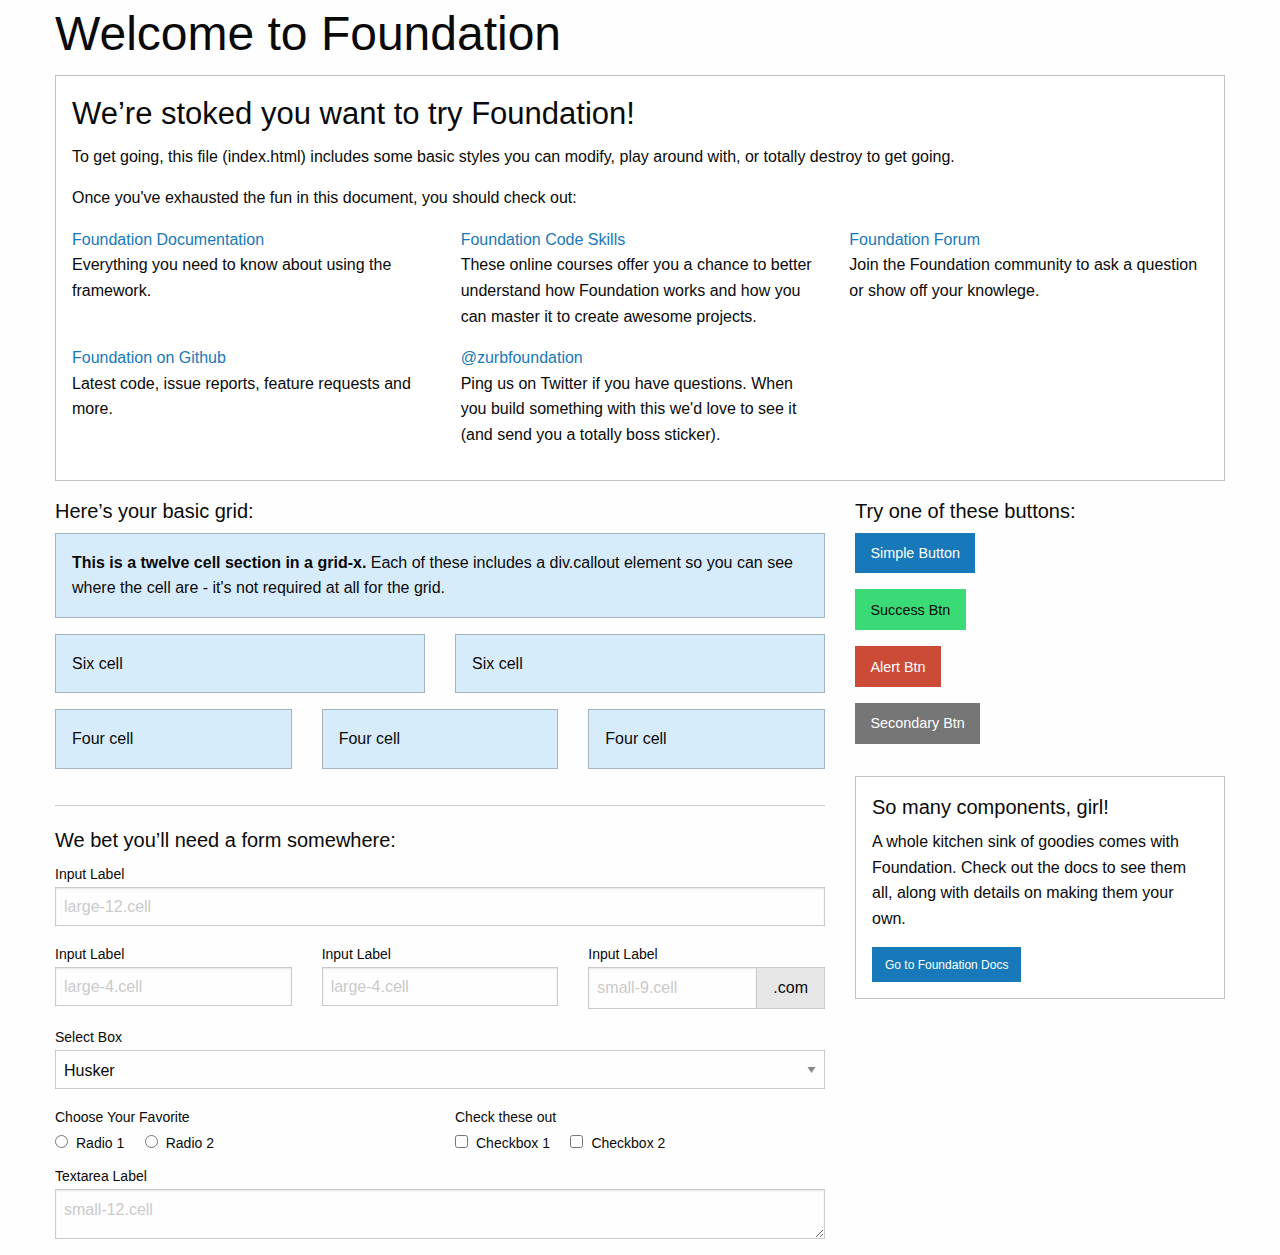
<file: httpdocs/index.html>
<!doctype html>
<html class="no-js" lang="en">
  <head>
    <meta charset="utf-8">
    <meta http-equiv="x-ua-compatible" content="ie=edge">
    <meta name="viewport" content="width=device-width, initial-scale=1.0">
    <title>Foundation for Sites</title>
    <link rel="stylesheet" href="css/app.css">
  </head>
  <body>
    <div class="grid-container">
      <div class="grid-x grid-padding-x">
        <div class="large-12 cell">
          <h1>Welcome to Foundation</h1>
        </div>
      </div>

      <div class="grid-x grid-padding-x">
        <div class="large-12 cell">
          <div class="callout">
            <h3>We&rsquo;re stoked you want to try Foundation! </h3>
            <p>To get going, this file (index.html) includes some basic styles you can modify, play around with, or totally destroy to get going.</p>
            <p>Once you've exhausted the fun in this document, you should check out:</p>
            <div class="grid-x grid-padding-x">
              <div class="large-4 medium-4 cell">
                <p><a href="http://foundation.zurb.com/docs">Foundation Documentation</a><br />Everything you need to know about using the framework.</p>
              </div>
              <div class="large-4 medium-4 cell">
                <p><a href="http://zurb.com/university/code-skills">Foundation Code Skills</a><br />These online courses offer you a chance to better understand how Foundation works and how you can master it to create awesome projects.</p>
              </div>
              <div class="large-4 medium-4 cell">
                <p><a href="http://foundation.zurb.com/forum">Foundation Forum</a><br />Join the Foundation community to ask a question or show off your knowlege.</p>
              </div>
            </div>
            <div class="grid-x grid-padding-x">
              <div class="large-4 medium-4 medium-push-2 cell">
                <p><a href="http://github.com/zurb/foundation">Foundation on Github</a><br />Latest code, issue reports, feature requests and more.</p>
              </div>
              <div class="large-4 medium-4 medium-pull-2 cell">
                <p><a href="https://twitter.com/ZURBfoundation">@zurbfoundation</a><br />Ping us on Twitter if you have questions. When you build something with this we'd love to see it (and send you a totally boss sticker).</p>
              </div>
            </div>
          </div>
        </div>
      </div>

      <div class="grid-x grid-padding-x">
        <div class="large-8 medium-8 cell">
          <h5>Here&rsquo;s your basic grid:</h5>
          <!-- Grid Example -->

          <div class="grid-x grid-padding-x">
            <div class="large-12 cell">
              <div class="primary callout">
                <p><strong>This is a twelve cell section in a grid-x.</strong> Each of these includes a div.callout element so you can see where the cell are - it's not required at all for the grid.</p>
              </div>
            </div>
          </div>
          <div class="grid-x grid-padding-x">
            <div class="large-6 medium-6 cell">
              <div class="primary callout">
                <p>Six cell</p>
              </div>
            </div>
            <div class="large-6 medium-6 cell">
              <div class="primary callout">
                <p>Six cell</p>
              </div>
            </div>
          </div>
          <div class="grid-x grid-padding-x">
            <div class="large-4 medium-4 small-4 cell">
              <div class="primary callout">
                <p>Four cell</p>
              </div>
            </div>
            <div class="large-4 medium-4 small-4 cell">
              <div class="primary callout">
                <p>Four cell</p>
              </div>
            </div>
            <div class="large-4 medium-4 small-4 cell">
              <div class="primary callout">
                <p>Four cell</p>
              </div>
            </div>
          </div>

          <hr />

          <h5>We bet you&rsquo;ll need a form somewhere:</h5>
          <form>
            <div class="grid-x grid-padding-x">
              <div class="large-12 cell">
                <label>Input Label</label>
                <input type="text" placeholder="large-12.cell" />
              </div>
            </div>
            <div class="grid-x grid-padding-x">
              <div class="large-4 medium-4 cell">
                <label>Input Label</label>
                <input type="text" placeholder="large-4.cell" />
              </div>
              <div class="large-4 medium-4 cell">
                <label>Input Label</label>
                <input type="text" placeholder="large-4.cell" />
              </div>
              <div class="large-4 medium-4 cell">
                <div class="grid-x">
                  <label>Input Label</label>
                  <div class="input-group">
                    <input type="text" placeholder="small-9.cell" class="input-group-field" />
                    <span class="input-group-label">.com</span>
                  </div>
                </div>
              </div>
            </div>
            <div class="grid-x grid-padding-x">
              <div class="large-12 cell">
                <label>Select Box</label>
                <select>
                  <option value="husker">Husker</option>
                  <option value="starbuck">Starbuck</option>
                  <option value="hotdog">Hot Dog</option>
                  <option value="apollo">Apollo</option>
                </select>
              </div>
            </div>
            <div class="grid-x grid-padding-x">
              <div class="large-6 medium-6 cell">
                <label>Choose Your Favorite</label>
                <input type="radio" name="pokemon" value="Red" id="pokemonRed"><label for="pokemonRed">Radio 1</label>
                <input type="radio" name="pokemon" value="Blue" id="pokemonBlue"><label for="pokemonBlue">Radio 2</label>
              </div>
              <div class="large-6 medium-6 cell">
                <label>Check these out</label>
                <input id="checkbox1" type="checkbox"><label for="checkbox1">Checkbox 1</label>
                <input id="checkbox2" type="checkbox"><label for="checkbox2">Checkbox 2</label>
              </div>
            </div>
            <div class="grid-x grid-padding-x">
              <div class="large-12 cell">
                <label>Textarea Label</label>
                <textarea placeholder="small-12.cell"></textarea>
              </div>
            </div>
          </form>
        </div>

        <div class="large-4 medium-4 cell">
          <h5>Try one of these buttons:</h5>
          <p><a href="#" class="button">Simple Button</a><br/>
          <a href="#" class="success button">Success Btn</a><br/>
          <a href="#" class="alert button">Alert Btn</a><br/>
          <a href="#" class="secondary button">Secondary Btn</a></p>
          <div class="callout">
            <h5>So many components, girl!</h5>
            <p>A whole kitchen sink of goodies comes with Foundation. Check out the docs to see them all, along with details on making them your own.</p>
            <a href="http://foundation.zurb.com/sites/docs/" class="small button">Go to Foundation Docs</a>
          </div>
        </div>
      </div>
    </div>

    <script src="bower_components/jquery/dist/jquery.js"></script>
    <script src="bower_components/what-input/dist/what-input.js"></script>
    <script src="bower_components/foundation-sites/dist/js/foundation.js"></script>
    <script src="js/min/app-min.js"></script>
  </body>
</html>
</file>
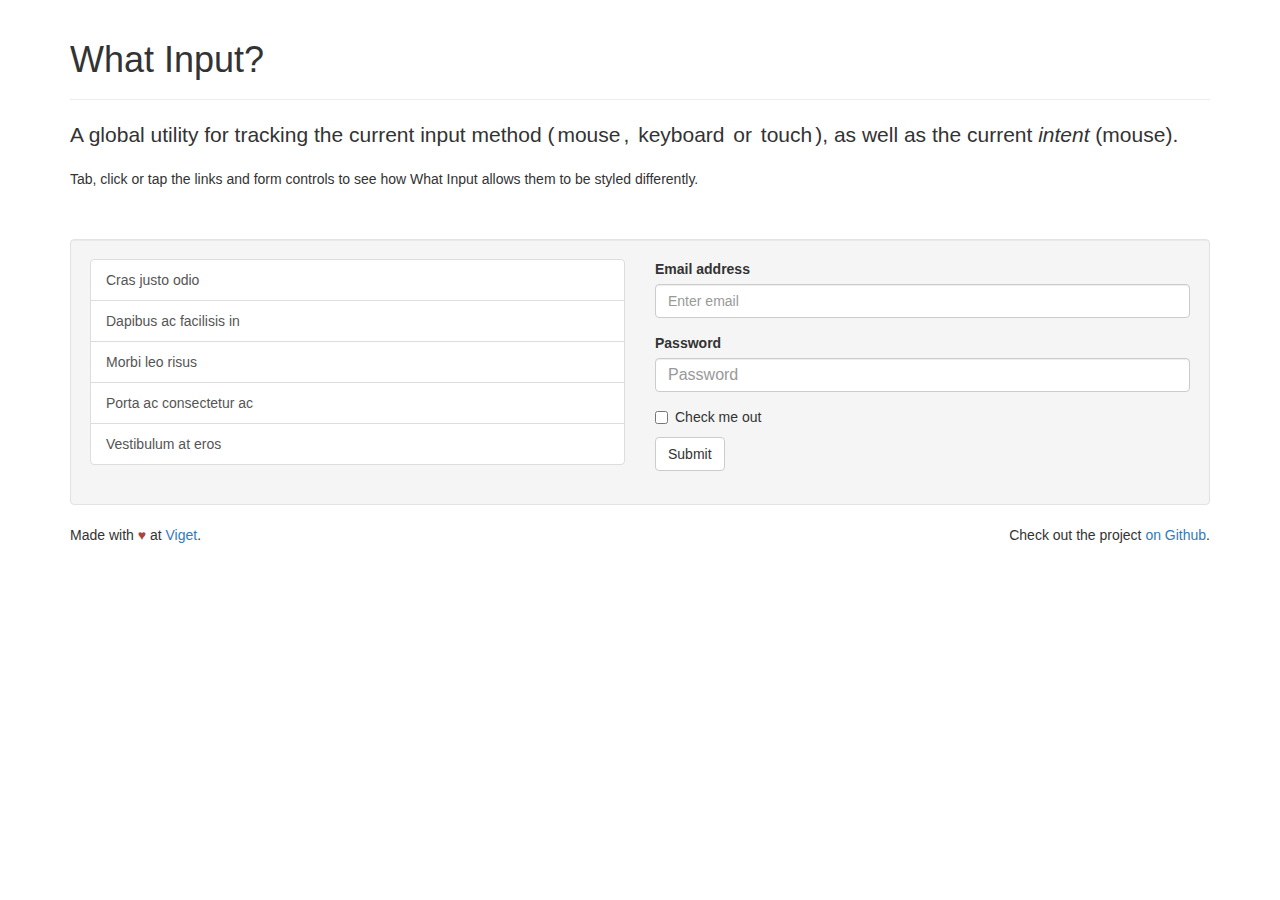
<file: httpdocs/bower_components/what-input/docs/index.html>
<!DOCTYPE html>
<html lang="en">
  <head>

    <meta charset="utf-8">
    <meta name="viewport" content="width=device-width, initial-scale=1">

    <title>What Input?</title>

    <link
      href="https://maxcdn.bootstrapcdn.com/bootstrap/3.3.7/css/bootstrap.min.css"
      rel="stylesheet">

    <style>
      .test-row {
        margin-top: 50px;
      }

      input[type="text"],
      input[type="password"] {
        font-size: 16px;
      }

      /* indicator */
      .input-display {
        border-radius: 3px;
        display: inline-block;
        padding: 0 3px;
        -webkit-transition: all 200ms;
        transition: all 200ms;
      }

      [data-whatinput="mouse"] .input-display.-mouse,
      [data-whatintent="mouse"] .input-intent.-mouse {
        background-color: #d9edf7;
        color: #31708f;
      }

      [data-whatinput="keyboard"] .-keyboard {
        background-color: #dff0d8;
        color: #3c763d;
      }

      [data-whatinput="touch"] .-touch {
        background-color: #fcf8e3;
        color: #8a6d3b;
      }

      /* links */
      a:focus {
        position: relative;
        z-index: 1;
      }

      [data-whatinput="keyboard"]  a:focus {
        box-shadow: 0 0 8px 2px rgba(60, 118, 61, 0.6);
        outline: 2px solid #3c763d;
      }

      /* form controls */
      [data-whatinput="mouse"] .form-control:focus {
        border-color: #31708f;
        outline: 0;
        box-shadow:
          inset 0 1px 1px rgba(0, 0, 0, .075),
          0 0 8px rgba(49, 112, 143, 0.6);
      }

      [data-whatinput="keyboard"] .form-control:focus {
        border-color: #3c763d;
        outline: 0;
        box-shadow:
          inset 0 1px 1px rgba(0, 0, 0, .075),
          0 0 8px rgba(60, 118, 61, 0.6);
      }

      [data-whatinput="touch"] .form-control:focus {
        border-color: #8a6d3b;
        outline: 0;
        box-shadow:
          inset 0 1px 1px rgba(0, 0, 0, .075),
          0 0 8px rgba(138, 109, 59, 0.6);
      }
    </style>

    <!--[if lte IE 8]>
      <script src="scripts/lte-IE8.js"></script>
    <![endif]-->

  </head>
  <body>

    <div class="container">
      <div class="page-header">
        <h1>What Input?</h1>
      </div>

      <p class="lead">A global utility for tracking the current input method (<span class="input-display -mouse">mouse</span>, <span class="input-display -keyboard">keyboard</span> or <span class="input-display -touch">touch</span>), as well as the current <em>intent</em> (<span class="input-intent -mouse">mouse</span>).</p>

      <p>Tab, click or tap the links and form controls to see how What Input allows them to be styled differently.</p>

      <div class="well test-row">
        <div class="row">

          <div class="col-md-6">
            <div class="list-group">
              <a class="list-group-item" href="#">Cras justo odio</a>
              <a class="list-group-item" href="#">Dapibus ac facilisis in</a>
              <a class="list-group-item" href="#">Morbi leo risus</a>
              <a class="list-group-item" href="#">Porta ac consectetur ac</a>
              <a class="list-group-item" href="#">Vestibulum at eros</a>
            </div>
          </div>

          <div class="col-md-6">
            <form>
              <div class="form-group">
                <label for="exampleInputEmail1">Email address</label>
                <input type="email" class="form-control" id="exampleInputEmail1" placeholder="Enter email">
              </div>
              <div class="form-group">
                <label for="exampleInputPassword1">Password</label>
                <input type="password" class="form-control" id="exampleInputPassword1" placeholder="Password">
              </div>
              <div class="checkbox">
                <label>
                  <input type="checkbox"> Check me out
                </label>
              </div>
              <button type="submit" class="btn btn-default">Submit</button>
            </form>
          </div>

        </div>
      </div>

      <footer>
        <p class="pull-right">
          Check out the project <a href="https://github.com/ten1seven/what-input">on Github</a>.
        </p>

        <p>
          Made with <span class="text-danger">&hearts;</span> at <a href="http://viget.com/">Viget</a>.
        </p>
      </footer>

    </div>

    <script src="scripts/what-input.js"></script>

    <script>
      var links = document.querySelectorAll('a');

      for (var i = 0, len = links.length; i < len; i++) {
        links[i].addEventListener('click', function(event) {
          console.log( '[script test] ' + whatInput.ask() );

          event.preventDefault();
        });
      }

      var myInputFunction = function(type) {
        console.log('input: ' + type)
      };

      var myIntentFunction = function(type) {
        console.log('intent: ' + type)
      };

      whatInput.onChange(myIntentFunction, 'intent');
      whatInput.onChange(myInputFunction, 'input');
    </script>

  </body>
</html>
</file>
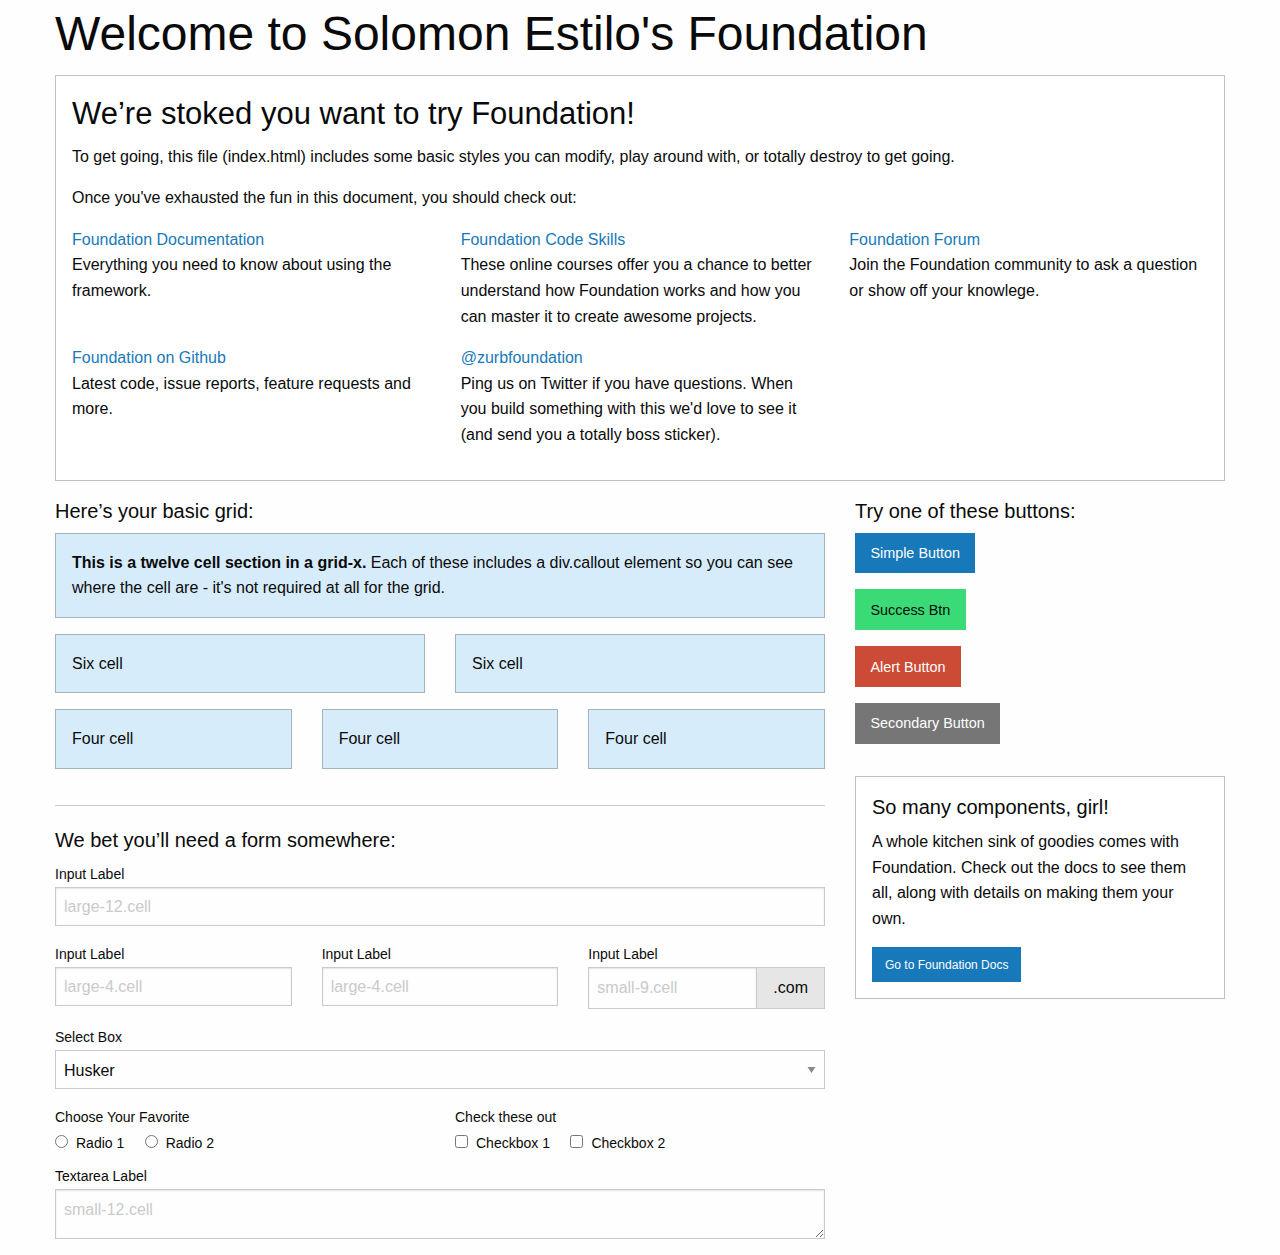
<file: httpdocs/tryxy_1.html>
<!doctype html>
<html class="no-js" lang="en">
  <head>
    <meta charset="utf-8">
    <meta http-equiv="x-ua-compatible" content="ie=edge">
    <meta name="viewport" content="width=device-width, initial-scale=1.0">
    <title>Foundation for Sites</title>
    <link rel="stylesheet" href="css/app.css">
  </head>
  <body>
    <div class="grid-container">
      <div class="grid-x grid-padding-x">
        <div class="large-12 cell">
          <h1>Welcome to Solomon Estilo's Foundation</h1>
        </div>
      </div>

      <div class="grid-x grid-padding-x">
        <div class="large-12 cell">
          <div class="callout">
            <h3>We&rsquo;re stoked you want to try Foundation! </h3>
            <p>To get going, this file (index.html) includes some basic styles you can modify, play around with, or totally destroy to get going.</p>
            <p>Once you've exhausted the fun in this document, you should check out:</p>
            <div class="grid-x grid-padding-x">
              <div class="large-4 medium-4 cell">
                <p><a href="http://foundation.zurb.com/docs">Foundation Documentation</a><br />Everything you need to know about using the framework.</p>
              </div>
              <div class="large-4 medium-4 cell">
                <p><a href="http://zurb.com/university/code-skills">Foundation Code Skills</a><br />These online courses offer you a chance to better understand how Foundation works and how you can master it to create awesome projects.</p>
              </div>
              <div class="large-4 medium-4 cell">
                <p><a href="http://foundation.zurb.com/forum">Foundation Forum</a><br />Join the Foundation community to ask a question or show off your knowlege.</p>
              </div>
            </div>
            <div class="grid-x grid-padding-x">
              <div class="large-4 medium-4 medium-push-2 cell">
                <p><a href="http://github.com/zurb/foundation">Foundation on Github</a><br />Latest code, issue reports, feature requests and more.</p>
              </div>
              <div class="large-4 medium-4 medium-pull-2 cell">
                <p><a href="https://twitter.com/ZURBfoundation">@zurbfoundation</a><br />Ping us on Twitter if you have questions. When you build something with this we'd love to see it (and send you a totally boss sticker).</p>
              </div>
            </div>
          </div>
        </div>
      </div>

      <div class="grid-x grid-padding-x">
        <div class="large-8 medium-8 cell">
          <h5>Here&rsquo;s your basic grid:</h5>
          <!-- Grid Example -->

          <div class="grid-x grid-padding-x">
            <div class="large-12 cell">
              <div class="primary callout">
                <p><strong>This is a twelve cell section in a grid-x.</strong> Each of these includes a div.callout element so you can see where the cell are - it's not required at all for the grid.</p>
              </div>
            </div>
          </div>
          <div class="grid-x grid-padding-x">
            <div class="large-6 medium-6 cell">
              <div class="primary callout">
                <p>Six cell</p>
              </div>
            </div>
            <div class="large-6 medium-6 cell">
              <div class="primary callout">
                <p>Six cell</p>
              </div>
            </div>
          </div>
          <div class="grid-x grid-padding-x">
            <div class="large-4 medium-4 small-4 cell">
              <div class="primary callout">
                <p>Four cell</p>
              </div>
            </div>
            <div class="large-4 medium-4 small-4 cell">
              <div class="primary callout">
                <p>Four cell</p>
              </div>
            </div>
            <div class="large-4 medium-4 small-4 cell">
              <div class="primary callout">
                <p>Four cell</p>
              </div>
            </div>
          </div>

          <hr />

          <h5>We bet you&rsquo;ll need a form somewhere:</h5>
          <form>
            <div class="grid-x grid-padding-x">
              <div class="large-12 cell">
                <label>Input Label</label>
                <input type="text" placeholder="large-12.cell" />
              </div>
            </div>
            <div class="grid-x grid-padding-x">
              <div class="large-4 medium-4 cell">
                <label>Input Label</label>
                <input type="text" placeholder="large-4.cell" />
              </div>
              <div class="large-4 medium-4 cell">
                <label>Input Label</label>
                <input type="text" placeholder="large-4.cell" />
              </div>
              <div class="large-4 medium-4 cell">
                <div class="grid-x">
                  <label>Input Label</label>
                  <div class="input-group">
                    <input type="text" placeholder="small-9.cell" class="input-group-field" />
                    <span class="input-group-label">.com</span>
                  </div>
                </div>
              </div>
            </div>
            <div class="grid-x grid-padding-x">
              <div class="large-12 cell">
                <label>Select Box</label>
                <select>
                  <option value="husker">Husker</option>
                  <option value="starbuck">Starbuck</option>
                  <option value="hotdog">Hot Dog</option>
                  <option value="apollo">Apollo</option>
                </select>
              </div>
            </div>
            <div class="grid-x grid-padding-x">
              <div class="large-6 medium-6 cell">
                <label>Choose Your Favorite</label>
                <input type="radio" name="pokemon" value="Red" id="pokemonRed"><label for="pokemonRed">Radio 1</label>
                <input type="radio" name="pokemon" value="Blue" id="pokemonBlue"><label for="pokemonBlue">Radio 2</label>
              </div>
              <div class="large-6 medium-6 cell">
                <label>Check these out</label>
                <input id="checkbox1" type="checkbox"><label for="checkbox1">Checkbox 1</label>
                <input id="checkbox2" type="checkbox"><label for="checkbox2">Checkbox 2</label>
              </div>
            </div>
            <div class="grid-x grid-padding-x">
              <div class="large-12 cell">
                <label>Textarea Label</label>
                <textarea placeholder="small-12.cell"></textarea>
              </div>
            </div>
          </form>
        </div>

        <div class="large-4 medium-4 cell">
          <h5>Try one of these buttons:</h5>
          <p><a href="#" class="button">Simple Button</a><br/>
          <a href="#" class="success button">Success Btn</a><br/>
          <a href="#" class="alert button">Alert Button</a><br/>
          <a href="#" class="secondary button">Secondary Button</a></p>
          <div class="callout">
            <h5>So many components, girl!</h5>
            <p>A whole kitchen sink of goodies comes with Foundation. Check out the docs to see them all, along with details on making them your own.</p>
            <a href="http://foundation.zurb.com/sites/docs/" class="small button">Go to Foundation Docs</a>
          </div>
        </div>
      </div>
    </div>

    <script src="bower_components/jquery/dist/jquery.js"></script>
    <script src="bower_components/what-input/dist/what-input.js"></script>
    <script src="bower_components/foundation-sites/dist/js/foundation.js"></script>
    <script src="js/min/app-min.js"></script>
  </body>
</html>
</file>
<file: httpdocs/css/app.css>
@charset "UTF-8";
/**
 * Foundation for Sites by ZURB
 * Version 6.4.1
 * foundation.zurb.com
 * Licensed under MIT Open Source
 */
@media print, screen and (min-width: 40em) {
  .reveal, .reveal.tiny, .reveal.small, .reveal.large {
    right: auto;
    left: auto;
    margin: 0 auto; } }

.slide-in-down.mui-enter {
  transition-duration: 500ms;
  transition-timing-function: linear;
  transform: translateY(-100%);
  transition-property: transform, opacity;
  backface-visibility: hidden; }

.slide-in-down.mui-enter.mui-enter-active {
  transform: translateY(0); }

.slide-in-left.mui-enter {
  transition-duration: 500ms;
  transition-timing-function: linear;
  transform: translateX(-100%);
  transition-property: transform, opacity;
  backface-visibility: hidden; }

.slide-in-left.mui-enter.mui-enter-active {
  transform: translateX(0); }

.slide-in-up.mui-enter {
  transition-duration: 500ms;
  transition-timing-function: linear;
  transform: translateY(100%);
  transition-property: transform, opacity;
  backface-visibility: hidden; }

.slide-in-up.mui-enter.mui-enter-active {
  transform: translateY(0); }

.slide-in-right.mui-enter {
  transition-duration: 500ms;
  transition-timing-function: linear;
  transform: translateX(100%);
  transition-property: transform, opacity;
  backface-visibility: hidden; }

.slide-in-right.mui-enter.mui-enter-active {
  transform: translateX(0); }

.slide-out-down.mui-leave {
  transition-duration: 500ms;
  transition-timing-function: linear;
  transform: translateY(0);
  transition-property: transform, opacity;
  backface-visibility: hidden; }

.slide-out-down.mui-leave.mui-leave-active {
  transform: translateY(100%); }

.slide-out-right.mui-leave {
  transition-duration: 500ms;
  transition-timing-function: linear;
  transform: translateX(0);
  transition-property: transform, opacity;
  backface-visibility: hidden; }

.slide-out-right.mui-leave.mui-leave-active {
  transform: translateX(100%); }

.slide-out-up.mui-leave {
  transition-duration: 500ms;
  transition-timing-function: linear;
  transform: translateY(0);
  transition-property: transform, opacity;
  backface-visibility: hidden; }

.slide-out-up.mui-leave.mui-leave-active {
  transform: translateY(-100%); }

.slide-out-left.mui-leave {
  transition-duration: 500ms;
  transition-timing-function: linear;
  transform: translateX(0);
  transition-property: transform, opacity;
  backface-visibility: hidden; }

.slide-out-left.mui-leave.mui-leave-active {
  transform: translateX(-100%); }

.fade-in.mui-enter {
  transition-duration: 500ms;
  transition-timing-function: linear;
  opacity: 0;
  transition-property: opacity; }

.fade-in.mui-enter.mui-enter-active {
  opacity: 1; }

.fade-out.mui-leave {
  transition-duration: 500ms;
  transition-timing-function: linear;
  opacity: 1;
  transition-property: opacity; }

.fade-out.mui-leave.mui-leave-active {
  opacity: 0; }

.hinge-in-from-top.mui-enter {
  transition-duration: 500ms;
  transition-timing-function: linear;
  transform: perspective(2000px) rotateX(-90deg);
  transform-origin: top;
  transition-property: transform, opacity;
  opacity: 0; }

.hinge-in-from-top.mui-enter.mui-enter-active {
  transform: perspective(2000px) rotate(0deg);
  opacity: 1; }

.hinge-in-from-right.mui-enter {
  transition-duration: 500ms;
  transition-timing-function: linear;
  transform: perspective(2000px) rotateY(-90deg);
  transform-origin: right;
  transition-property: transform, opacity;
  opacity: 0; }

.hinge-in-from-right.mui-enter.mui-enter-active {
  transform: perspective(2000px) rotate(0deg);
  opacity: 1; }

.hinge-in-from-bottom.mui-enter {
  transition-duration: 500ms;
  transition-timing-function: linear;
  transform: perspective(2000px) rotateX(90deg);
  transform-origin: bottom;
  transition-property: transform, opacity;
  opacity: 0; }

.hinge-in-from-bottom.mui-enter.mui-enter-active {
  transform: perspective(2000px) rotate(0deg);
  opacity: 1; }

.hinge-in-from-left.mui-enter {
  transition-duration: 500ms;
  transition-timing-function: linear;
  transform: perspective(2000px) rotateY(90deg);
  transform-origin: left;
  transition-property: transform, opacity;
  opacity: 0; }

.hinge-in-from-left.mui-enter.mui-enter-active {
  transform: perspective(2000px) rotate(0deg);
  opacity: 1; }

.hinge-in-from-middle-x.mui-enter {
  transition-duration: 500ms;
  transition-timing-function: linear;
  transform: perspective(2000px) rotateX(-90deg);
  transform-origin: center;
  transition-property: transform, opacity;
  opacity: 0; }

.hinge-in-from-middle-x.mui-enter.mui-enter-active {
  transform: perspective(2000px) rotate(0deg);
  opacity: 1; }

.hinge-in-from-middle-y.mui-enter {
  transition-duration: 500ms;
  transition-timing-function: linear;
  transform: perspective(2000px) rotateY(-90deg);
  transform-origin: center;
  transition-property: transform, opacity;
  opacity: 0; }

.hinge-in-from-middle-y.mui-enter.mui-enter-active {
  transform: perspective(2000px) rotate(0deg);
  opacity: 1; }

.hinge-out-from-top.mui-leave {
  transition-duration: 500ms;
  transition-timing-function: linear;
  transform: perspective(2000px) rotate(0deg);
  transform-origin: top;
  transition-property: transform, opacity;
  opacity: 1; }

.hinge-out-from-top.mui-leave.mui-leave-active {
  transform: perspective(2000px) rotateX(-90deg);
  opacity: 0; }

.hinge-out-from-right.mui-leave {
  transition-duration: 500ms;
  transition-timing-function: linear;
  transform: perspective(2000px) rotate(0deg);
  transform-origin: right;
  transition-property: transform, opacity;
  opacity: 1; }

.hinge-out-from-right.mui-leave.mui-leave-active {
  transform: perspective(2000px) rotateY(-90deg);
  opacity: 0; }

.hinge-out-from-bottom.mui-leave {
  transition-duration: 500ms;
  transition-timing-function: linear;
  transform: perspective(2000px) rotate(0deg);
  transform-origin: bottom;
  transition-property: transform, opacity;
  opacity: 1; }

.hinge-out-from-bottom.mui-leave.mui-leave-active {
  transform: perspective(2000px) rotateX(90deg);
  opacity: 0; }

.hinge-out-from-left.mui-leave {
  transition-duration: 500ms;
  transition-timing-function: linear;
  transform: perspective(2000px) rotate(0deg);
  transform-origin: left;
  transition-property: transform, opacity;
  opacity: 1; }

.hinge-out-from-left.mui-leave.mui-leave-active {
  transform: perspective(2000px) rotateY(90deg);
  opacity: 0; }

.hinge-out-from-middle-x.mui-leave {
  transition-duration: 500ms;
  transition-timing-function: linear;
  transform: perspective(2000px) rotate(0deg);
  transform-origin: center;
  transition-property: transform, opacity;
  opacity: 1; }

.hinge-out-from-middle-x.mui-leave.mui-leave-active {
  transform: perspective(2000px) rotateX(-90deg);
  opacity: 0; }

.hinge-out-from-middle-y.mui-leave {
  transition-duration: 500ms;
  transition-timing-function: linear;
  transform: perspective(2000px) rotate(0deg);
  transform-origin: center;
  transition-property: transform, opacity;
  opacity: 1; }

.hinge-out-from-middle-y.mui-leave.mui-leave-active {
  transform: perspective(2000px) rotateY(-90deg);
  opacity: 0; }

.scale-in-up.mui-enter {
  transition-duration: 500ms;
  transition-timing-function: linear;
  transform: scale(0.5);
  transition-property: transform, opacity;
  opacity: 0; }

.scale-in-up.mui-enter.mui-enter-active {
  transform: scale(1);
  opacity: 1; }

.scale-in-down.mui-enter {
  transition-duration: 500ms;
  transition-timing-function: linear;
  transform: scale(1.5);
  transition-property: transform, opacity;
  opacity: 0; }

.scale-in-down.mui-enter.mui-enter-active {
  transform: scale(1);
  opacity: 1; }

.scale-out-up.mui-leave {
  transition-duration: 500ms;
  transition-timing-function: linear;
  transform: scale(1);
  transition-property: transform, opacity;
  opacity: 1; }

.scale-out-up.mui-leave.mui-leave-active {
  transform: scale(1.5);
  opacity: 0; }

.scale-out-down.mui-leave {
  transition-duration: 500ms;
  transition-timing-function: linear;
  transform: scale(1);
  transition-property: transform, opacity;
  opacity: 1; }

.scale-out-down.mui-leave.mui-leave-active {
  transform: scale(0.5);
  opacity: 0; }

.spin-in.mui-enter {
  transition-duration: 500ms;
  transition-timing-function: linear;
  transform: rotate(-0.75turn);
  transition-property: transform, opacity;
  opacity: 0; }

.spin-in.mui-enter.mui-enter-active {
  transform: rotate(0);
  opacity: 1; }

.spin-out.mui-leave {
  transition-duration: 500ms;
  transition-timing-function: linear;
  transform: rotate(0);
  transition-property: transform, opacity;
  opacity: 1; }

.spin-out.mui-leave.mui-leave-active {
  transform: rotate(0.75turn);
  opacity: 0; }

.spin-in-ccw.mui-enter {
  transition-duration: 500ms;
  transition-timing-function: linear;
  transform: rotate(0.75turn);
  transition-property: transform, opacity;
  opacity: 0; }

.spin-in-ccw.mui-enter.mui-enter-active {
  transform: rotate(0);
  opacity: 1; }

.spin-out-ccw.mui-leave {
  transition-duration: 500ms;
  transition-timing-function: linear;
  transform: rotate(0);
  transition-property: transform, opacity;
  opacity: 1; }

.spin-out-ccw.mui-leave.mui-leave-active {
  transform: rotate(-0.75turn);
  opacity: 0; }

.slow {
  transition-duration: 750ms !important; }

.fast {
  transition-duration: 250ms !important; }

.linear {
  transition-timing-function: linear !important; }

.ease {
  transition-timing-function: ease !important; }

.ease-in {
  transition-timing-function: ease-in !important; }

.ease-out {
  transition-timing-function: ease-out !important; }

.ease-in-out {
  transition-timing-function: ease-in-out !important; }

.bounce-in {
  transition-timing-function: cubic-bezier(0.485, 0.155, 0.24, 1.245) !important; }

.bounce-out {
  transition-timing-function: cubic-bezier(0.485, 0.155, 0.515, 0.845) !important; }

.bounce-in-out {
  transition-timing-function: cubic-bezier(0.76, -0.245, 0.24, 1.245) !important; }

.short-delay {
  transition-delay: 300ms !important; }

.long-delay {
  transition-delay: 700ms !important; }

.shake {
  animation-name: shake-7; }

@keyframes shake-7 {
  0%, 10%, 20%, 30%, 40%, 50%, 60%, 70%, 80%, 90% {
    transform: translateX(7%); }
  5%, 15%, 25%, 35%, 45%, 55%, 65%, 75%, 85%, 95% {
    transform: translateX(-7%); } }

.spin-cw {
  animation-name: spin-cw-1turn; }

@keyframes spin-cw-1turn {
  0% {
    transform: rotate(-1turn); }
  100% {
    transform: rotate(0); } }

.spin-ccw {
  animation-name: spin-cw-1turn; }

@keyframes spin-cw-1turn {
  0% {
    transform: rotate(0); }
  100% {
    transform: rotate(1turn); } }

.wiggle {
  animation-name: wiggle-7deg; }

@keyframes wiggle-7deg {
  40%, 50%, 60% {
    transform: rotate(7deg); }
  35%, 45%, 55%, 65% {
    transform: rotate(-7deg); }
  0%, 30%, 70%, 100% {
    transform: rotate(0); } }

.shake,
.spin-cw,
.spin-ccw,
.wiggle {
  animation-duration: 500ms; }

.infinite {
  animation-iteration-count: infinite; }

.slow {
  animation-duration: 750ms !important; }

.fast {
  animation-duration: 250ms !important; }

.linear {
  animation-timing-function: linear !important; }

.ease {
  animation-timing-function: ease !important; }

.ease-in {
  animation-timing-function: ease-in !important; }

.ease-out {
  animation-timing-function: ease-out !important; }

.ease-in-out {
  animation-timing-function: ease-in-out !important; }

.bounce-in {
  animation-timing-function: cubic-bezier(0.485, 0.155, 0.24, 1.245) !important; }

.bounce-out {
  animation-timing-function: cubic-bezier(0.485, 0.155, 0.515, 0.845) !important; }

.bounce-in-out {
  animation-timing-function: cubic-bezier(0.76, -0.245, 0.24, 1.245) !important; }

.short-delay {
  animation-delay: 300ms !important; }

.long-delay {
  animation-delay: 700ms !important; }

/*! normalize-scss | MIT/GPLv2 License | bit.ly/normalize-scss */
/* Document
       ========================================================================== */
/**
     * 1. Change the default font family in all browsers (opinionated).
     * 2. Correct the line height in all browsers.
     * 3. Prevent adjustments of font size after orientation changes in
     *    IE on Windows Phone and in iOS.
     */
html {
  font-family: sans-serif;
  /* 1 */
  line-height: 1.15;
  /* 2 */
  -ms-text-size-adjust: 100%;
  /* 3 */
  -webkit-text-size-adjust: 100%;
  /* 3 */ }

/* Sections
       ========================================================================== */
/**
     * Remove the margin in all browsers (opinionated).
     */
body {
  margin: 0; }

/**
     * Add the correct display in IE 9-.
     */
article,
aside,
footer,
header,
nav,
section {
  display: block; }

/**
     * Correct the font size and margin on `h1` elements within `section` and
     * `article` contexts in Chrome, Firefox, and Safari.
     */
h1 {
  font-size: 2em;
  margin: 0.67em 0; }

/* Grouping content
       ========================================================================== */
/**
     * Add the correct display in IE 9-.
     */
figcaption,
figure {
  display: block; }

/**
     * Add the correct margin in IE 8.
     */
figure {
  margin: 1em 40px; }

/**
     * 1. Add the correct box sizing in Firefox.
     * 2. Show the overflow in Edge and IE.
     */
hr {
  box-sizing: content-box;
  /* 1 */
  height: 0;
  /* 1 */
  overflow: visible;
  /* 2 */ }

/**
     * Add the correct display in IE.
     */
main {
  display: block; }

/**
     * 1. Correct the inheritance and scaling of font size in all browsers.
     * 2. Correct the odd `em` font sizing in all browsers.
     */
pre {
  font-family: monospace, monospace;
  /* 1 */
  font-size: 1em;
  /* 2 */ }

/* Links
       ========================================================================== */
/**
     * 1. Remove the gray background on active links in IE 10.
     * 2. Remove gaps in links underline in iOS 8+ and Safari 8+.
     */
a {
  background-color: transparent;
  /* 1 */
  -webkit-text-decoration-skip: objects;
  /* 2 */ }

/**
     * Remove the outline on focused links when they are also active or hovered
     * in all browsers (opinionated).
     */
a:active,
a:hover {
  outline-width: 0; }

/* Text-level semantics
       ========================================================================== */
/**
     * 1. Remove the bottom border in Firefox 39-.
     * 2. Add the correct text decoration in Chrome, Edge, IE, Opera, and Safari.
     */
abbr[title] {
  border-bottom: none;
  /* 1 */
  text-decoration: underline;
  /* 2 */
  text-decoration: underline dotted;
  /* 2 */ }

/**
     * Prevent the duplicate application of `bolder` by the next rule in Safari 6.
     */
b,
strong {
  font-weight: inherit; }

/**
     * Add the correct font weight in Chrome, Edge, and Safari.
     */
b,
strong {
  font-weight: bolder; }

/**
     * 1. Correct the inheritance and scaling of font size in all browsers.
     * 2. Correct the odd `em` font sizing in all browsers.
     */
code,
kbd,
samp {
  font-family: monospace, monospace;
  /* 1 */
  font-size: 1em;
  /* 2 */ }

/**
     * Add the correct font style in Android 4.3-.
     */
dfn {
  font-style: italic; }

/**
     * Add the correct background and color in IE 9-.
     */
mark {
  background-color: #ff0;
  color: #000; }

/**
     * Add the correct font size in all browsers.
     */
small {
  font-size: 80%; }

/**
     * Prevent `sub` and `sup` elements from affecting the line height in
     * all browsers.
     */
sub,
sup {
  font-size: 75%;
  line-height: 0;
  position: relative;
  vertical-align: baseline; }

sub {
  bottom: -0.25em; }

sup {
  top: -0.5em; }

/* Embedded content
       ========================================================================== */
/**
     * Add the correct display in IE 9-.
     */
audio,
video {
  display: inline-block; }

/**
     * Add the correct display in iOS 4-7.
     */
audio:not([controls]) {
  display: none;
  height: 0; }

/**
     * Remove the border on images inside links in IE 10-.
     */
img {
  border-style: none; }

/**
     * Hide the overflow in IE.
     */
svg:not(:root) {
  overflow: hidden; }

/* Forms
       ========================================================================== */
/**
     * 1. Change the font styles in all browsers (opinionated).
     * 2. Remove the margin in Firefox and Safari.
     */
button,
input,
optgroup,
select,
textarea {
  font-family: sans-serif;
  /* 1 */
  font-size: 100%;
  /* 1 */
  line-height: 1.15;
  /* 1 */
  margin: 0;
  /* 2 */ }

/**
     * Show the overflow in IE.
     */
button {
  overflow: visible; }

/**
     * Remove the inheritance of text transform in Edge, Firefox, and IE.
     * 1. Remove the inheritance of text transform in Firefox.
     */
button,
select {
  /* 1 */
  text-transform: none; }

/**
     * 1. Prevent a WebKit bug where (2) destroys native `audio` and `video`
     *    controls in Android 4.
     * 2. Correct the inability to style clickable types in iOS and Safari.
     */
button,
html [type="button"],
[type="reset"],
[type="submit"] {
  -webkit-appearance: button;
  /* 2 */ }

button,
[type="button"],
[type="reset"],
[type="submit"] {
  /**
       * Remove the inner border and padding in Firefox.
       */
  /**
       * Restore the focus styles unset by the previous rule.
       */ }
  button::-moz-focus-inner,
  [type="button"]::-moz-focus-inner,
  [type="reset"]::-moz-focus-inner,
  [type="submit"]::-moz-focus-inner {
    border-style: none;
    padding: 0; }
  button:-moz-focusring,
  [type="button"]:-moz-focusring,
  [type="reset"]:-moz-focusring,
  [type="submit"]:-moz-focusring {
    outline: 1px dotted ButtonText; }

/**
     * Show the overflow in Edge.
     */
input {
  overflow: visible; }

/**
     * 1. Add the correct box sizing in IE 10-.
     * 2. Remove the padding in IE 10-.
     */
[type="checkbox"],
[type="radio"] {
  box-sizing: border-box;
  /* 1 */
  padding: 0;
  /* 2 */ }

/**
     * Correct the cursor style of increment and decrement buttons in Chrome.
     */
[type="number"]::-webkit-inner-spin-button,
[type="number"]::-webkit-outer-spin-button {
  height: auto; }

/**
     * 1. Correct the odd appearance in Chrome and Safari.
     * 2. Correct the outline style in Safari.
     */
[type="search"] {
  -webkit-appearance: textfield;
  /* 1 */
  outline-offset: -2px;
  /* 2 */
  /**
       * Remove the inner padding and cancel buttons in Chrome and Safari on macOS.
       */ }
  [type="search"]::-webkit-search-cancel-button, [type="search"]::-webkit-search-decoration {
    -webkit-appearance: none; }

/**
     * 1. Correct the inability to style clickable types in iOS and Safari.
     * 2. Change font properties to `inherit` in Safari.
     */
::-webkit-file-upload-button {
  -webkit-appearance: button;
  /* 1 */
  font: inherit;
  /* 2 */ }

/**
     * Change the border, margin, and padding in all browsers (opinionated).
     */
fieldset {
  border: 1px solid #c0c0c0;
  margin: 0 2px;
  padding: 0.35em 0.625em 0.75em; }

/**
     * 1. Correct the text wrapping in Edge and IE.
     * 2. Correct the color inheritance from `fieldset` elements in IE.
     * 3. Remove the padding so developers are not caught out when they zero out
     *    `fieldset` elements in all browsers.
     */
legend {
  box-sizing: border-box;
  /* 1 */
  display: table;
  /* 1 */
  max-width: 100%;
  /* 1 */
  padding: 0;
  /* 3 */
  color: inherit;
  /* 2 */
  white-space: normal;
  /* 1 */ }

/**
     * 1. Add the correct display in IE 9-.
     * 2. Add the correct vertical alignment in Chrome, Firefox, and Opera.
     */
progress {
  display: inline-block;
  /* 1 */
  vertical-align: baseline;
  /* 2 */ }

/**
     * Remove the default vertical scrollbar in IE.
     */
textarea {
  overflow: auto; }

/* Interactive
       ========================================================================== */
/*
     * Add the correct display in Edge, IE, and Firefox.
     */
details {
  display: block; }

/*
     * Add the correct display in all browsers.
     */
summary {
  display: list-item; }

/*
     * Add the correct display in IE 9-.
     */
menu {
  display: block; }

/* Scripting
       ========================================================================== */
/**
     * Add the correct display in IE 9-.
     */
canvas {
  display: inline-block; }

/**
     * Add the correct display in IE.
     */
template {
  display: none; }

/* Hidden
       ========================================================================== */
/**
     * Add the correct display in IE 10-.
     */
[hidden] {
  display: none; }

.foundation-mq {
  font-family: "small=0em&medium=40em&large=64em&xlarge=75em&xxlarge=90em"; }

html {
  box-sizing: border-box;
  font-size: 100%; }

*,
*::before,
*::after {
  box-sizing: inherit; }

body {
  margin: 0;
  padding: 0;
  background: #fefefe;
  font-family: "Helvetica Neue", Helvetica, Roboto, Arial, sans-serif;
  font-weight: normal;
  line-height: 1.5;
  color: #0a0a0a;
  -webkit-font-smoothing: antialiased;
  -moz-osx-font-smoothing: grayscale; }

img {
  display: inline-block;
  vertical-align: middle;
  max-width: 100%;
  height: auto;
  -ms-interpolation-mode: bicubic; }

textarea {
  height: auto;
  min-height: 50px;
  border-radius: 0; }

select {
  box-sizing: border-box;
  width: 100%;
  border-radius: 0; }

.map_canvas img,
.map_canvas embed,
.map_canvas object,
.mqa-display img,
.mqa-display embed,
.mqa-display object {
  max-width: none !important; }

button {
  padding: 0;
  appearance: none;
  border: 0;
  border-radius: 0;
  background: transparent;
  line-height: 1; }
  [data-whatinput='mouse'] button {
    outline: 0; }

pre {
  overflow: auto; }

button,
input,
optgroup,
select,
textarea {
  font-family: inherit; }

.is-visible {
  display: block !important; }

.is-hidden {
  display: none !important; }

.grid-container {
  max-width: 75rem;
  margin: 0 auto; }

.grid-container-padded {
  padding-left: 0.625rem;
  padding-right: 0.625rem; }
  @media print, screen and (min-width: 40em) {
    .grid-container-padded {
      padding-left: 0.9375rem;
      padding-right: 0.9375rem; } }
  @media screen and (min-width: 75em) {
    .grid-container-padded {
      padding-left: 0;
      padding-right: 0; } }

.grid-x {
  display: flex;
  flex-flow: row wrap; }

.cell {
  flex: 0 0 auto;
  min-height: 0px;
  min-width: 0px;
  width: 100%; }
  .cell.auto {
    flex: 1 1 0px; }
  .cell.shrink {
    flex: 0 0 auto; }

.grid-x > .auto {
  width: auto; }

.grid-x > .shrink {
  width: auto; }

.grid-x > small-shrink, .grid-x > small-full, .grid-x > small-1, .grid-x > small-2, .grid-x > small-3, .grid-x > small-4, .grid-x > small-5, .grid-x > small-6, .grid-x > small-7, .grid-x > small-8, .grid-x > small-9, .grid-x > small-10, .grid-x > small-11, .grid-x > small-12 {
  flex-basis: auto; }

@media print, screen and (min-width: 40em) {
  .grid-x > medium-shrink, .grid-x > medium-full, .grid-x > medium-1, .grid-x > medium-2, .grid-x > medium-3, .grid-x > medium-4, .grid-x > medium-5, .grid-x > medium-6, .grid-x > medium-7, .grid-x > medium-8, .grid-x > medium-9, .grid-x > medium-10, .grid-x > medium-11, .grid-x > medium-12 {
    flex-basis: auto; } }

@media print, screen and (min-width: 64em) {
  .grid-x > large-shrink, .grid-x > large-full, .grid-x > large-1, .grid-x > large-2, .grid-x > large-3, .grid-x > large-4, .grid-x > large-5, .grid-x > large-6, .grid-x > large-7, .grid-x > large-8, .grid-x > large-9, .grid-x > large-10, .grid-x > large-11, .grid-x > large-12 {
    flex-basis: auto; } }

.grid-x > .small-1 {
  width: 8.3333333333%; }

.grid-x > .small-2 {
  width: 16.6666666667%; }

.grid-x > .small-3 {
  width: 25%; }

.grid-x > .small-4 {
  width: 33.3333333333%; }

.grid-x > .small-5 {
  width: 41.6666666667%; }

.grid-x > .small-6 {
  width: 50%; }

.grid-x > .small-7 {
  width: 58.3333333333%; }

.grid-x > .small-8 {
  width: 66.6666666667%; }

.grid-x > .small-9 {
  width: 75%; }

.grid-x > .small-10 {
  width: 83.3333333333%; }

.grid-x > .small-11 {
  width: 91.6666666667%; }

.grid-x > .small-12 {
  width: 100%; }

@media print, screen and (min-width: 40em) {
  .grid-x > .medium-auto {
    flex: 1 1 0px;
    width: auto; }
  .grid-x > .medium-shrink {
    flex: 0 0 auto;
    width: auto; }
  .grid-x > .medium-1 {
    width: 8.3333333333%; }
  .grid-x > .medium-2 {
    width: 16.6666666667%; }
  .grid-x > .medium-3 {
    width: 25%; }
  .grid-x > .medium-4 {
    width: 33.3333333333%; }
  .grid-x > .medium-5 {
    width: 41.6666666667%; }
  .grid-x > .medium-6 {
    width: 50%; }
  .grid-x > .medium-7 {
    width: 58.3333333333%; }
  .grid-x > .medium-8 {
    width: 66.6666666667%; }
  .grid-x > .medium-9 {
    width: 75%; }
  .grid-x > .medium-10 {
    width: 83.3333333333%; }
  .grid-x > .medium-11 {
    width: 91.6666666667%; }
  .grid-x > .medium-12 {
    width: 100%; } }

@media print, screen and (min-width: 64em) {
  .grid-x > .large-auto {
    flex: 1 1 0px;
    width: auto; }
  .grid-x > .large-shrink {
    flex: 0 0 auto;
    width: auto; }
  .grid-x > .large-1 {
    width: 8.3333333333%; }
  .grid-x > .large-2 {
    width: 16.6666666667%; }
  .grid-x > .large-3 {
    width: 25%; }
  .grid-x > .large-4 {
    width: 33.3333333333%; }
  .grid-x > .large-5 {
    width: 41.6666666667%; }
  .grid-x > .large-6 {
    width: 50%; }
  .grid-x > .large-7 {
    width: 58.3333333333%; }
  .grid-x > .large-8 {
    width: 66.6666666667%; }
  .grid-x > .large-9 {
    width: 75%; }
  .grid-x > .large-10 {
    width: 83.3333333333%; }
  .grid-x > .large-11 {
    width: 91.6666666667%; }
  .grid-x > .large-12 {
    width: 100%; } }

.grid-margin-x:not(.grid-x) > .cell {
  width: auto; }

.grid-margin-y:not(.grid-y) > .cell {
  height: auto; }

.grid-margin-x {
  margin-left: -0.625rem;
  margin-right: -0.625rem; }
  @media print, screen and (min-width: 40em) {
    .grid-margin-x {
      margin-left: -0.9375rem;
      margin-right: -0.9375rem; } }
  .grid-margin-x > .cell {
    width: calc(100% - 1.25rem);
    margin-left: 0.625rem;
    margin-right: 0.625rem; }
  @media print, screen and (min-width: 40em) {
    .grid-margin-x > .cell {
      width: calc(100% - 1.875rem);
      margin-left: 0.9375rem;
      margin-right: 0.9375rem; } }
  .grid-margin-x > .auto {
    width: auto; }
  .grid-margin-x > .shrink {
    width: auto; }
  .grid-margin-x > .small-1 {
    width: calc(8.3333333333% - 1.25rem); }
  .grid-margin-x > .small-2 {
    width: calc(16.6666666667% - 1.25rem); }
  .grid-margin-x > .small-3 {
    width: calc(25% - 1.25rem); }
  .grid-margin-x > .small-4 {
    width: calc(33.3333333333% - 1.25rem); }
  .grid-margin-x > .small-5 {
    width: calc(41.6666666667% - 1.25rem); }
  .grid-margin-x > .small-6 {
    width: calc(50% - 1.25rem); }
  .grid-margin-x > .small-7 {
    width: calc(58.3333333333% - 1.25rem); }
  .grid-margin-x > .small-8 {
    width: calc(66.6666666667% - 1.25rem); }
  .grid-margin-x > .small-9 {
    width: calc(75% - 1.25rem); }
  .grid-margin-x > .small-10 {
    width: calc(83.3333333333% - 1.25rem); }
  .grid-margin-x > .small-11 {
    width: calc(91.6666666667% - 1.25rem); }
  .grid-margin-x > .small-12 {
    width: calc(100% - 1.25rem); }
  @media print, screen and (min-width: 40em) {
    .grid-margin-x > .auto {
      width: auto; }
    .grid-margin-x > .shrink {
      width: auto; }
    .grid-margin-x > .small-1 {
      width: calc(8.3333333333% - 1.875rem); }
    .grid-margin-x > .small-2 {
      width: calc(16.6666666667% - 1.875rem); }
    .grid-margin-x > .small-3 {
      width: calc(25% - 1.875rem); }
    .grid-margin-x > .small-4 {
      width: calc(33.3333333333% - 1.875rem); }
    .grid-margin-x > .small-5 {
      width: calc(41.6666666667% - 1.875rem); }
    .grid-margin-x > .small-6 {
      width: calc(50% - 1.875rem); }
    .grid-margin-x > .small-7 {
      width: calc(58.3333333333% - 1.875rem); }
    .grid-margin-x > .small-8 {
      width: calc(66.6666666667% - 1.875rem); }
    .grid-margin-x > .small-9 {
      width: calc(75% - 1.875rem); }
    .grid-margin-x > .small-10 {
      width: calc(83.3333333333% - 1.875rem); }
    .grid-margin-x > .small-11 {
      width: calc(91.6666666667% - 1.875rem); }
    .grid-margin-x > .small-12 {
      width: calc(100% - 1.875rem); }
    .grid-margin-x > .medium-auto {
      width: auto; }
    .grid-margin-x > .medium-shrink {
      width: auto; }
    .grid-margin-x > .medium-1 {
      width: calc(8.3333333333% - 1.875rem); }
    .grid-margin-x > .medium-2 {
      width: calc(16.6666666667% - 1.875rem); }
    .grid-margin-x > .medium-3 {
      width: calc(25% - 1.875rem); }
    .grid-margin-x > .medium-4 {
      width: calc(33.3333333333% - 1.875rem); }
    .grid-margin-x > .medium-5 {
      width: calc(41.6666666667% - 1.875rem); }
    .grid-margin-x > .medium-6 {
      width: calc(50% - 1.875rem); }
    .grid-margin-x > .medium-7 {
      width: calc(58.3333333333% - 1.875rem); }
    .grid-margin-x > .medium-8 {
      width: calc(66.6666666667% - 1.875rem); }
    .grid-margin-x > .medium-9 {
      width: calc(75% - 1.875rem); }
    .grid-margin-x > .medium-10 {
      width: calc(83.3333333333% - 1.875rem); }
    .grid-margin-x > .medium-11 {
      width: calc(91.6666666667% - 1.875rem); }
    .grid-margin-x > .medium-12 {
      width: calc(100% - 1.875rem); } }
  @media print, screen and (min-width: 64em) {
    .grid-margin-x > .large-auto {
      width: auto; }
    .grid-margin-x > .large-shrink {
      width: auto; }
    .grid-margin-x > .large-1 {
      width: calc(8.3333333333% - 1.875rem); }
    .grid-margin-x > .large-2 {
      width: calc(16.6666666667% - 1.875rem); }
    .grid-margin-x > .large-3 {
      width: calc(25% - 1.875rem); }
    .grid-margin-x > .large-4 {
      width: calc(33.3333333333% - 1.875rem); }
    .grid-margin-x > .large-5 {
      width: calc(41.6666666667% - 1.875rem); }
    .grid-margin-x > .large-6 {
      width: calc(50% - 1.875rem); }
    .grid-margin-x > .large-7 {
      width: calc(58.3333333333% - 1.875rem); }
    .grid-margin-x > .large-8 {
      width: calc(66.6666666667% - 1.875rem); }
    .grid-margin-x > .large-9 {
      width: calc(75% - 1.875rem); }
    .grid-margin-x > .large-10 {
      width: calc(83.3333333333% - 1.875rem); }
    .grid-margin-x > .large-11 {
      width: calc(91.6666666667% - 1.875rem); }
    .grid-margin-x > .large-12 {
      width: calc(100% - 1.875rem); } }

.grid-padding-x .grid-padding-x {
  margin-right: -0.625rem;
  margin-left: -0.625rem; }
  @media print, screen and (min-width: 40em) {
    .grid-padding-x .grid-padding-x {
      margin-right: -0.9375rem;
      margin-left: -0.9375rem; } }

.grid-padding-x > .cell {
  padding-right: 0.625rem;
  padding-left: 0.625rem; }
  @media print, screen and (min-width: 40em) {
    .grid-padding-x > .cell {
      padding-right: 0.9375rem;
      padding-left: 0.9375rem; } }

.small-up-1 > .cell {
  width: 100%; }

.small-up-2 > .cell {
  width: 50%; }

.small-up-3 > .cell {
  width: 33.3333333333%; }

.small-up-4 > .cell {
  width: 25%; }

.small-up-5 > .cell {
  width: 20%; }

.small-up-6 > .cell {
  width: 16.6666666667%; }

.small-up-7 > .cell {
  width: 14.2857142857%; }

.small-up-8 > .cell {
  width: 12.5%; }

@media print, screen and (min-width: 40em) {
  .medium-up-1 > .cell {
    width: 100%; }
  .medium-up-2 > .cell {
    width: 50%; }
  .medium-up-3 > .cell {
    width: 33.3333333333%; }
  .medium-up-4 > .cell {
    width: 25%; }
  .medium-up-5 > .cell {
    width: 20%; }
  .medium-up-6 > .cell {
    width: 16.6666666667%; }
  .medium-up-7 > .cell {
    width: 14.2857142857%; }
  .medium-up-8 > .cell {
    width: 12.5%; } }

@media print, screen and (min-width: 64em) {
  .large-up-1 > .cell {
    width: 100%; }
  .large-up-2 > .cell {
    width: 50%; }
  .large-up-3 > .cell {
    width: 33.3333333333%; }
  .large-up-4 > .cell {
    width: 25%; }
  .large-up-5 > .cell {
    width: 20%; }
  .large-up-6 > .cell {
    width: 16.6666666667%; }
  .large-up-7 > .cell {
    width: 14.2857142857%; }
  .large-up-8 > .cell {
    width: 12.5%; } }

.grid-margin-x.small-up-1 > .cell {
  width: calc(100% - 1.25rem); }

.grid-margin-x.small-up-2 > .cell {
  width: calc(50% - 1.25rem); }

.grid-margin-x.small-up-3 > .cell {
  width: calc(33.3333333333% - 1.25rem); }

.grid-margin-x.small-up-4 > .cell {
  width: calc(25% - 1.25rem); }

.grid-margin-x.small-up-5 > .cell {
  width: calc(20% - 1.25rem); }

.grid-margin-x.small-up-6 > .cell {
  width: calc(16.6666666667% - 1.25rem); }

.grid-margin-x.small-up-7 > .cell {
  width: calc(14.2857142857% - 1.25rem); }

.grid-margin-x.small-up-8 > .cell {
  width: calc(12.5% - 1.25rem); }

@media print, screen and (min-width: 40em) {
  .grid-margin-x.small-up-1 > .cell {
    width: calc(100% - 1.875rem); }
  .grid-margin-x.small-up-2 > .cell {
    width: calc(50% - 1.875rem); }
  .grid-margin-x.small-up-3 > .cell {
    width: calc(33.3333333333% - 1.875rem); }
  .grid-margin-x.small-up-4 > .cell {
    width: calc(25% - 1.875rem); }
  .grid-margin-x.small-up-5 > .cell {
    width: calc(20% - 1.875rem); }
  .grid-margin-x.small-up-6 > .cell {
    width: calc(16.6666666667% - 1.875rem); }
  .grid-margin-x.small-up-7 > .cell {
    width: calc(14.2857142857% - 1.875rem); }
  .grid-margin-x.small-up-8 > .cell {
    width: calc(12.5% - 1.875rem); }
  .grid-margin-x.medium-up-1 > .cell {
    width: calc(100% - 1.875rem); }
  .grid-margin-x.medium-up-2 > .cell {
    width: calc(50% - 1.875rem); }
  .grid-margin-x.medium-up-3 > .cell {
    width: calc(33.3333333333% - 1.875rem); }
  .grid-margin-x.medium-up-4 > .cell {
    width: calc(25% - 1.875rem); }
  .grid-margin-x.medium-up-5 > .cell {
    width: calc(20% - 1.875rem); }
  .grid-margin-x.medium-up-6 > .cell {
    width: calc(16.6666666667% - 1.875rem); }
  .grid-margin-x.medium-up-7 > .cell {
    width: calc(14.2857142857% - 1.875rem); }
  .grid-margin-x.medium-up-8 > .cell {
    width: calc(12.5% - 1.875rem); } }

@media print, screen and (min-width: 64em) {
  .grid-margin-x.large-up-1 > .cell {
    width: calc(100% - 1.875rem); }
  .grid-margin-x.large-up-2 > .cell {
    width: calc(50% - 1.875rem); }
  .grid-margin-x.large-up-3 > .cell {
    width: calc(33.3333333333% - 1.875rem); }
  .grid-margin-x.large-up-4 > .cell {
    width: calc(25% - 1.875rem); }
  .grid-margin-x.large-up-5 > .cell {
    width: calc(20% - 1.875rem); }
  .grid-margin-x.large-up-6 > .cell {
    width: calc(16.6666666667% - 1.875rem); }
  .grid-margin-x.large-up-7 > .cell {
    width: calc(14.2857142857% - 1.875rem); }
  .grid-margin-x.large-up-8 > .cell {
    width: calc(12.5% - 1.875rem); } }

.small-margin-collapse {
  margin-right: 0;
  margin-left: 0; }
  .small-margin-collapse > .cell {
    margin-right: 0;
    margin-left: 0; }
  .small-margin-collapse > .small-1 {
    width: 8.3333333333%; }
  .small-margin-collapse > .small-2 {
    width: 16.6666666667%; }
  .small-margin-collapse > .small-3 {
    width: 25%; }
  .small-margin-collapse > .small-4 {
    width: 33.3333333333%; }
  .small-margin-collapse > .small-5 {
    width: 41.6666666667%; }
  .small-margin-collapse > .small-6 {
    width: 50%; }
  .small-margin-collapse > .small-7 {
    width: 58.3333333333%; }
  .small-margin-collapse > .small-8 {
    width: 66.6666666667%; }
  .small-margin-collapse > .small-9 {
    width: 75%; }
  .small-margin-collapse > .small-10 {
    width: 83.3333333333%; }
  .small-margin-collapse > .small-11 {
    width: 91.6666666667%; }
  .small-margin-collapse > .small-12 {
    width: 100%; }
  .small-margin-collapse > .medium-1 {
    width: 8.3333333333%; }
  .small-margin-collapse > .medium-2 {
    width: 16.6666666667%; }
  .small-margin-collapse > .medium-3 {
    width: 25%; }
  .small-margin-collapse > .medium-4 {
    width: 33.3333333333%; }
  .small-margin-collapse > .medium-5 {
    width: 41.6666666667%; }
  .small-margin-collapse > .medium-6 {
    width: 50%; }
  .small-margin-collapse > .medium-7 {
    width: 58.3333333333%; }
  .small-margin-collapse > .medium-8 {
    width: 66.6666666667%; }
  .small-margin-collapse > .medium-9 {
    width: 75%; }
  .small-margin-collapse > .medium-10 {
    width: 83.3333333333%; }
  .small-margin-collapse > .medium-11 {
    width: 91.6666666667%; }
  .small-margin-collapse > .medium-12 {
    width: 100%; }
  .small-margin-collapse > .large-1 {
    width: 8.3333333333%; }
  .small-margin-collapse > .large-2 {
    width: 16.6666666667%; }
  .small-margin-collapse > .large-3 {
    width: 25%; }
  .small-margin-collapse > .large-4 {
    width: 33.3333333333%; }
  .small-margin-collapse > .large-5 {
    width: 41.6666666667%; }
  .small-margin-collapse > .large-6 {
    width: 50%; }
  .small-margin-collapse > .large-7 {
    width: 58.3333333333%; }
  .small-margin-collapse > .large-8 {
    width: 66.6666666667%; }
  .small-margin-collapse > .large-9 {
    width: 75%; }
  .small-margin-collapse > .large-10 {
    width: 83.3333333333%; }
  .small-margin-collapse > .large-11 {
    width: 91.6666666667%; }
  .small-margin-collapse > .large-12 {
    width: 100%; }

.small-padding-collapse {
  margin-right: 0;
  margin-left: 0; }
  .small-padding-collapse > .cell {
    padding-right: 0;
    padding-left: 0; }

@media print, screen and (min-width: 40em) {
  .medium-margin-collapse {
    margin-right: 0;
    margin-left: 0; }
    .medium-margin-collapse > .cell {
      margin-right: 0;
      margin-left: 0; }
    .medium-margin-collapse > .small-1 {
      width: 8.3333333333%; }
    .medium-margin-collapse > .small-2 {
      width: 16.6666666667%; }
    .medium-margin-collapse > .small-3 {
      width: 25%; }
    .medium-margin-collapse > .small-4 {
      width: 33.3333333333%; }
    .medium-margin-collapse > .small-5 {
      width: 41.6666666667%; }
    .medium-margin-collapse > .small-6 {
      width: 50%; }
    .medium-margin-collapse > .small-7 {
      width: 58.3333333333%; }
    .medium-margin-collapse > .small-8 {
      width: 66.6666666667%; }
    .medium-margin-collapse > .small-9 {
      width: 75%; }
    .medium-margin-collapse > .small-10 {
      width: 83.3333333333%; }
    .medium-margin-collapse > .small-11 {
      width: 91.6666666667%; }
    .medium-margin-collapse > .small-12 {
      width: 100%; }
    .medium-margin-collapse > .medium-1 {
      width: 8.3333333333%; }
    .medium-margin-collapse > .medium-2 {
      width: 16.6666666667%; }
    .medium-margin-collapse > .medium-3 {
      width: 25%; }
    .medium-margin-collapse > .medium-4 {
      width: 33.3333333333%; }
    .medium-margin-collapse > .medium-5 {
      width: 41.6666666667%; }
    .medium-margin-collapse > .medium-6 {
      width: 50%; }
    .medium-margin-collapse > .medium-7 {
      width: 58.3333333333%; }
    .medium-margin-collapse > .medium-8 {
      width: 66.6666666667%; }
    .medium-margin-collapse > .medium-9 {
      width: 75%; }
    .medium-margin-collapse > .medium-10 {
      width: 83.3333333333%; }
    .medium-margin-collapse > .medium-11 {
      width: 91.6666666667%; }
    .medium-margin-collapse > .medium-12 {
      width: 100%; }
    .medium-margin-collapse > .large-1 {
      width: 8.3333333333%; }
    .medium-margin-collapse > .large-2 {
      width: 16.6666666667%; }
    .medium-margin-collapse > .large-3 {
      width: 25%; }
    .medium-margin-collapse > .large-4 {
      width: 33.3333333333%; }
    .medium-margin-collapse > .large-5 {
      width: 41.6666666667%; }
    .medium-margin-collapse > .large-6 {
      width: 50%; }
    .medium-margin-collapse > .large-7 {
      width: 58.3333333333%; }
    .medium-margin-collapse > .large-8 {
      width: 66.6666666667%; }
    .medium-margin-collapse > .large-9 {
      width: 75%; }
    .medium-margin-collapse > .large-10 {
      width: 83.3333333333%; }
    .medium-margin-collapse > .large-11 {
      width: 91.6666666667%; }
    .medium-margin-collapse > .large-12 {
      width: 100%; }
  .medium-padding-collapse {
    margin-right: 0;
    margin-left: 0; }
    .medium-padding-collapse > .cell {
      padding-right: 0;
      padding-left: 0; } }

@media print, screen and (min-width: 64em) {
  .large-margin-collapse {
    margin-right: 0;
    margin-left: 0; }
    .large-margin-collapse > .cell {
      margin-right: 0;
      margin-left: 0; }
    .large-margin-collapse > .small-1 {
      width: 8.3333333333%; }
    .large-margin-collapse > .small-2 {
      width: 16.6666666667%; }
    .large-margin-collapse > .small-3 {
      width: 25%; }
    .large-margin-collapse > .small-4 {
      width: 33.3333333333%; }
    .large-margin-collapse > .small-5 {
      width: 41.6666666667%; }
    .large-margin-collapse > .small-6 {
      width: 50%; }
    .large-margin-collapse > .small-7 {
      width: 58.3333333333%; }
    .large-margin-collapse > .small-8 {
      width: 66.6666666667%; }
    .large-margin-collapse > .small-9 {
      width: 75%; }
    .large-margin-collapse > .small-10 {
      width: 83.3333333333%; }
    .large-margin-collapse > .small-11 {
      width: 91.6666666667%; }
    .large-margin-collapse > .small-12 {
      width: 100%; }
    .large-margin-collapse > .medium-1 {
      width: 8.3333333333%; }
    .large-margin-collapse > .medium-2 {
      width: 16.6666666667%; }
    .large-margin-collapse > .medium-3 {
      width: 25%; }
    .large-margin-collapse > .medium-4 {
      width: 33.3333333333%; }
    .large-margin-collapse > .medium-5 {
      width: 41.6666666667%; }
    .large-margin-collapse > .medium-6 {
      width: 50%; }
    .large-margin-collapse > .medium-7 {
      width: 58.3333333333%; }
    .large-margin-collapse > .medium-8 {
      width: 66.6666666667%; }
    .large-margin-collapse > .medium-9 {
      width: 75%; }
    .large-margin-collapse > .medium-10 {
      width: 83.3333333333%; }
    .large-margin-collapse > .medium-11 {
      width: 91.6666666667%; }
    .large-margin-collapse > .medium-12 {
      width: 100%; }
    .large-margin-collapse > .large-1 {
      width: 8.3333333333%; }
    .large-margin-collapse > .large-2 {
      width: 16.6666666667%; }
    .large-margin-collapse > .large-3 {
      width: 25%; }
    .large-margin-collapse > .large-4 {
      width: 33.3333333333%; }
    .large-margin-collapse > .large-5 {
      width: 41.6666666667%; }
    .large-margin-collapse > .large-6 {
      width: 50%; }
    .large-margin-collapse > .large-7 {
      width: 58.3333333333%; }
    .large-margin-collapse > .large-8 {
      width: 66.6666666667%; }
    .large-margin-collapse > .large-9 {
      width: 75%; }
    .large-margin-collapse > .large-10 {
      width: 83.3333333333%; }
    .large-margin-collapse > .large-11 {
      width: 91.6666666667%; }
    .large-margin-collapse > .large-12 {
      width: 100%; }
  .large-padding-collapse {
    margin-right: 0;
    margin-left: 0; }
    .large-padding-collapse > .cell {
      padding-right: 0;
      padding-left: 0; } }

.small-offset-0 {
  margin-left: 0%; }

.grid-margin-x > .small-offset-0 {
  margin-left: calc(0% + 0.625rem); }

.small-offset-1 {
  margin-left: 8.3333333333%; }

.grid-margin-x > .small-offset-1 {
  margin-left: calc(8.3333333333% + 0.625rem); }

.small-offset-2 {
  margin-left: 16.6666666667%; }

.grid-margin-x > .small-offset-2 {
  margin-left: calc(16.6666666667% + 0.625rem); }

.small-offset-3 {
  margin-left: 25%; }

.grid-margin-x > .small-offset-3 {
  margin-left: calc(25% + 0.625rem); }

.small-offset-4 {
  margin-left: 33.3333333333%; }

.grid-margin-x > .small-offset-4 {
  margin-left: calc(33.3333333333% + 0.625rem); }

.small-offset-5 {
  margin-left: 41.6666666667%; }

.grid-margin-x > .small-offset-5 {
  margin-left: calc(41.6666666667% + 0.625rem); }

.small-offset-6 {
  margin-left: 50%; }

.grid-margin-x > .small-offset-6 {
  margin-left: calc(50% + 0.625rem); }

.small-offset-7 {
  margin-left: 58.3333333333%; }

.grid-margin-x > .small-offset-7 {
  margin-left: calc(58.3333333333% + 0.625rem); }

.small-offset-8 {
  margin-left: 66.6666666667%; }

.grid-margin-x > .small-offset-8 {
  margin-left: calc(66.6666666667% + 0.625rem); }

.small-offset-9 {
  margin-left: 75%; }

.grid-margin-x > .small-offset-9 {
  margin-left: calc(75% + 0.625rem); }

.small-offset-10 {
  margin-left: 83.3333333333%; }

.grid-margin-x > .small-offset-10 {
  margin-left: calc(83.3333333333% + 0.625rem); }

.small-offset-11 {
  margin-left: 91.6666666667%; }

.grid-margin-x > .small-offset-11 {
  margin-left: calc(91.6666666667% + 0.625rem); }

@media print, screen and (min-width: 40em) {
  .medium-offset-0 {
    margin-left: 0%; }
  .grid-margin-x > .medium-offset-0 {
    margin-left: calc(0% + 0.9375rem); }
  .medium-offset-1 {
    margin-left: 8.3333333333%; }
  .grid-margin-x > .medium-offset-1 {
    margin-left: calc(8.3333333333% + 0.9375rem); }
  .medium-offset-2 {
    margin-left: 16.6666666667%; }
  .grid-margin-x > .medium-offset-2 {
    margin-left: calc(16.6666666667% + 0.9375rem); }
  .medium-offset-3 {
    margin-left: 25%; }
  .grid-margin-x > .medium-offset-3 {
    margin-left: calc(25% + 0.9375rem); }
  .medium-offset-4 {
    margin-left: 33.3333333333%; }
  .grid-margin-x > .medium-offset-4 {
    margin-left: calc(33.3333333333% + 0.9375rem); }
  .medium-offset-5 {
    margin-left: 41.6666666667%; }
  .grid-margin-x > .medium-offset-5 {
    margin-left: calc(41.6666666667% + 0.9375rem); }
  .medium-offset-6 {
    margin-left: 50%; }
  .grid-margin-x > .medium-offset-6 {
    margin-left: calc(50% + 0.9375rem); }
  .medium-offset-7 {
    margin-left: 58.3333333333%; }
  .grid-margin-x > .medium-offset-7 {
    margin-left: calc(58.3333333333% + 0.9375rem); }
  .medium-offset-8 {
    margin-left: 66.6666666667%; }
  .grid-margin-x > .medium-offset-8 {
    margin-left: calc(66.6666666667% + 0.9375rem); }
  .medium-offset-9 {
    margin-left: 75%; }
  .grid-margin-x > .medium-offset-9 {
    margin-left: calc(75% + 0.9375rem); }
  .medium-offset-10 {
    margin-left: 83.3333333333%; }
  .grid-margin-x > .medium-offset-10 {
    margin-left: calc(83.3333333333% + 0.9375rem); }
  .medium-offset-11 {
    margin-left: 91.6666666667%; }
  .grid-margin-x > .medium-offset-11 {
    margin-left: calc(91.6666666667% + 0.9375rem); } }

@media print, screen and (min-width: 64em) {
  .large-offset-0 {
    margin-left: 0%; }
  .grid-margin-x > .large-offset-0 {
    margin-left: calc(0% + 0.9375rem); }
  .large-offset-1 {
    margin-left: 8.3333333333%; }
  .grid-margin-x > .large-offset-1 {
    margin-left: calc(8.3333333333% + 0.9375rem); }
  .large-offset-2 {
    margin-left: 16.6666666667%; }
  .grid-margin-x > .large-offset-2 {
    margin-left: calc(16.6666666667% + 0.9375rem); }
  .large-offset-3 {
    margin-left: 25%; }
  .grid-margin-x > .large-offset-3 {
    margin-left: calc(25% + 0.9375rem); }
  .large-offset-4 {
    margin-left: 33.3333333333%; }
  .grid-margin-x > .large-offset-4 {
    margin-left: calc(33.3333333333% + 0.9375rem); }
  .large-offset-5 {
    margin-left: 41.6666666667%; }
  .grid-margin-x > .large-offset-5 {
    margin-left: calc(41.6666666667% + 0.9375rem); }
  .large-offset-6 {
    margin-left: 50%; }
  .grid-margin-x > .large-offset-6 {
    margin-left: calc(50% + 0.9375rem); }
  .large-offset-7 {
    margin-left: 58.3333333333%; }
  .grid-margin-x > .large-offset-7 {
    margin-left: calc(58.3333333333% + 0.9375rem); }
  .large-offset-8 {
    margin-left: 66.6666666667%; }
  .grid-margin-x > .large-offset-8 {
    margin-left: calc(66.6666666667% + 0.9375rem); }
  .large-offset-9 {
    margin-left: 75%; }
  .grid-margin-x > .large-offset-9 {
    margin-left: calc(75% + 0.9375rem); }
  .large-offset-10 {
    margin-left: 83.3333333333%; }
  .grid-margin-x > .large-offset-10 {
    margin-left: calc(83.3333333333% + 0.9375rem); }
  .large-offset-11 {
    margin-left: 91.6666666667%; }
  .grid-margin-x > .large-offset-11 {
    margin-left: calc(91.6666666667% + 0.9375rem); } }

.grid-y {
  display: flex;
  flex-flow: column nowrap; }
  .grid-y > .cell {
    width: auto; }
  .grid-y > .auto {
    height: auto; }
  .grid-y > .shrink {
    height: auto; }
  .grid-y > small-shrink, .grid-y > small-full, .grid-y > small-1, .grid-y > small-2, .grid-y > small-3, .grid-y > small-4, .grid-y > small-5, .grid-y > small-6, .grid-y > small-7, .grid-y > small-8, .grid-y > small-9, .grid-y > small-10, .grid-y > small-11, .grid-y > small-12 {
    flex-basis: auto; }
  @media print, screen and (min-width: 40em) {
    .grid-y > medium-shrink, .grid-y > medium-full, .grid-y > medium-1, .grid-y > medium-2, .grid-y > medium-3, .grid-y > medium-4, .grid-y > medium-5, .grid-y > medium-6, .grid-y > medium-7, .grid-y > medium-8, .grid-y > medium-9, .grid-y > medium-10, .grid-y > medium-11, .grid-y > medium-12 {
      flex-basis: auto; } }
  @media print, screen and (min-width: 64em) {
    .grid-y > large-shrink, .grid-y > large-full, .grid-y > large-1, .grid-y > large-2, .grid-y > large-3, .grid-y > large-4, .grid-y > large-5, .grid-y > large-6, .grid-y > large-7, .grid-y > large-8, .grid-y > large-9, .grid-y > large-10, .grid-y > large-11, .grid-y > large-12 {
      flex-basis: auto; } }
  .grid-y > .small-1 {
    height: 8.3333333333%; }
  .grid-y > .small-2 {
    height: 16.6666666667%; }
  .grid-y > .small-3 {
    height: 25%; }
  .grid-y > .small-4 {
    height: 33.3333333333%; }
  .grid-y > .small-5 {
    height: 41.6666666667%; }
  .grid-y > .small-6 {
    height: 50%; }
  .grid-y > .small-7 {
    height: 58.3333333333%; }
  .grid-y > .small-8 {
    height: 66.6666666667%; }
  .grid-y > .small-9 {
    height: 75%; }
  .grid-y > .small-10 {
    height: 83.3333333333%; }
  .grid-y > .small-11 {
    height: 91.6666666667%; }
  .grid-y > .small-12 {
    height: 100%; }
  @media print, screen and (min-width: 40em) {
    .grid-y > .medium-auto {
      flex: 1 1 0px;
      height: auto; }
    .grid-y > .medium-shrink {
      height: auto; }
    .grid-y > .medium-1 {
      height: 8.3333333333%; }
    .grid-y > .medium-2 {
      height: 16.6666666667%; }
    .grid-y > .medium-3 {
      height: 25%; }
    .grid-y > .medium-4 {
      height: 33.3333333333%; }
    .grid-y > .medium-5 {
      height: 41.6666666667%; }
    .grid-y > .medium-6 {
      height: 50%; }
    .grid-y > .medium-7 {
      height: 58.3333333333%; }
    .grid-y > .medium-8 {
      height: 66.6666666667%; }
    .grid-y > .medium-9 {
      height: 75%; }
    .grid-y > .medium-10 {
      height: 83.3333333333%; }
    .grid-y > .medium-11 {
      height: 91.6666666667%; }
    .grid-y > .medium-12 {
      height: 100%; } }
  @media print, screen and (min-width: 64em) {
    .grid-y > .large-auto {
      flex: 1 1 0px;
      height: auto; }
    .grid-y > .large-shrink {
      height: auto; }
    .grid-y > .large-1 {
      height: 8.3333333333%; }
    .grid-y > .large-2 {
      height: 16.6666666667%; }
    .grid-y > .large-3 {
      height: 25%; }
    .grid-y > .large-4 {
      height: 33.3333333333%; }
    .grid-y > .large-5 {
      height: 41.6666666667%; }
    .grid-y > .large-6 {
      height: 50%; }
    .grid-y > .large-7 {
      height: 58.3333333333%; }
    .grid-y > .large-8 {
      height: 66.6666666667%; }
    .grid-y > .large-9 {
      height: 75%; }
    .grid-y > .large-10 {
      height: 83.3333333333%; }
    .grid-y > .large-11 {
      height: 91.6666666667%; }
    .grid-y > .large-12 {
      height: 100%; } }

.grid-padding-y .grid-padding-y {
  margin-top: -0.625rem;
  margin-bottom: -0.625rem; }
  @media print, screen and (min-width: 40em) {
    .grid-padding-y .grid-padding-y {
      margin-top: -0.9375rem;
      margin-bottom: -0.9375rem; } }

.grid-padding-y > .cell {
  padding-top: 0.625rem;
  padding-bottom: 0.625rem; }
  @media print, screen and (min-width: 40em) {
    .grid-padding-y > .cell {
      padding-top: 0.9375rem;
      padding-bottom: 0.9375rem; } }

.grid-margin-y {
  margin-top: -0.625rem;
  margin-bottom: -0.625rem; }
  @media print, screen and (min-width: 40em) {
    .grid-margin-y {
      margin-top: -0.9375rem;
      margin-bottom: -0.9375rem; } }
  .grid-margin-y > .cell {
    height: calc(100% - 1.25rem);
    margin-top: 0.625rem;
    margin-bottom: 0.625rem; }
  @media print, screen and (min-width: 40em) {
    .grid-margin-y > .cell {
      height: calc(100% - 1.875rem);
      margin-top: 0.9375rem;
      margin-bottom: 0.9375rem; } }
  .grid-margin-y > .auto {
    height: auto; }
  .grid-margin-y > .shrink {
    height: auto; }
  .grid-margin-y > .small-1 {
    height: calc(8.3333333333% - 1.25rem); }
  .grid-margin-y > .small-2 {
    height: calc(16.6666666667% - 1.25rem); }
  .grid-margin-y > .small-3 {
    height: calc(25% - 1.25rem); }
  .grid-margin-y > .small-4 {
    height: calc(33.3333333333% - 1.25rem); }
  .grid-margin-y > .small-5 {
    height: calc(41.6666666667% - 1.25rem); }
  .grid-margin-y > .small-6 {
    height: calc(50% - 1.25rem); }
  .grid-margin-y > .small-7 {
    height: calc(58.3333333333% - 1.25rem); }
  .grid-margin-y > .small-8 {
    height: calc(66.6666666667% - 1.25rem); }
  .grid-margin-y > .small-9 {
    height: calc(75% - 1.25rem); }
  .grid-margin-y > .small-10 {
    height: calc(83.3333333333% - 1.25rem); }
  .grid-margin-y > .small-11 {
    height: calc(91.6666666667% - 1.25rem); }
  .grid-margin-y > .small-12 {
    height: calc(100% - 1.25rem); }
  @media print, screen and (min-width: 40em) {
    .grid-margin-y > .auto {
      height: auto; }
    .grid-margin-y > .shrink {
      height: auto; }
    .grid-margin-y > .small-1 {
      height: calc(8.3333333333% - 1.875rem); }
    .grid-margin-y > .small-2 {
      height: calc(16.6666666667% - 1.875rem); }
    .grid-margin-y > .small-3 {
      height: calc(25% - 1.875rem); }
    .grid-margin-y > .small-4 {
      height: calc(33.3333333333% - 1.875rem); }
    .grid-margin-y > .small-5 {
      height: calc(41.6666666667% - 1.875rem); }
    .grid-margin-y > .small-6 {
      height: calc(50% - 1.875rem); }
    .grid-margin-y > .small-7 {
      height: calc(58.3333333333% - 1.875rem); }
    .grid-margin-y > .small-8 {
      height: calc(66.6666666667% - 1.875rem); }
    .grid-margin-y > .small-9 {
      height: calc(75% - 1.875rem); }
    .grid-margin-y > .small-10 {
      height: calc(83.3333333333% - 1.875rem); }
    .grid-margin-y > .small-11 {
      height: calc(91.6666666667% - 1.875rem); }
    .grid-margin-y > .small-12 {
      height: calc(100% - 1.875rem); }
    .grid-margin-y > .medium-auto {
      height: auto; }
    .grid-margin-y > .medium-shrink {
      height: auto; }
    .grid-margin-y > .medium-1 {
      height: calc(8.3333333333% - 1.875rem); }
    .grid-margin-y > .medium-2 {
      height: calc(16.6666666667% - 1.875rem); }
    .grid-margin-y > .medium-3 {
      height: calc(25% - 1.875rem); }
    .grid-margin-y > .medium-4 {
      height: calc(33.3333333333% - 1.875rem); }
    .grid-margin-y > .medium-5 {
      height: calc(41.6666666667% - 1.875rem); }
    .grid-margin-y > .medium-6 {
      height: calc(50% - 1.875rem); }
    .grid-margin-y > .medium-7 {
      height: calc(58.3333333333% - 1.875rem); }
    .grid-margin-y > .medium-8 {
      height: calc(66.6666666667% - 1.875rem); }
    .grid-margin-y > .medium-9 {
      height: calc(75% - 1.875rem); }
    .grid-margin-y > .medium-10 {
      height: calc(83.3333333333% - 1.875rem); }
    .grid-margin-y > .medium-11 {
      height: calc(91.6666666667% - 1.875rem); }
    .grid-margin-y > .medium-12 {
      height: calc(100% - 1.875rem); } }
  @media print, screen and (min-width: 64em) {
    .grid-margin-y > .large-auto {
      height: auto; }
    .grid-margin-y > .large-shrink {
      height: auto; }
    .grid-margin-y > .large-1 {
      height: calc(8.3333333333% - 1.875rem); }
    .grid-margin-y > .large-2 {
      height: calc(16.6666666667% - 1.875rem); }
    .grid-margin-y > .large-3 {
      height: calc(25% - 1.875rem); }
    .grid-margin-y > .large-4 {
      height: calc(33.3333333333% - 1.875rem); }
    .grid-margin-y > .large-5 {
      height: calc(41.6666666667% - 1.875rem); }
    .grid-margin-y > .large-6 {
      height: calc(50% - 1.875rem); }
    .grid-margin-y > .large-7 {
      height: calc(58.3333333333% - 1.875rem); }
    .grid-margin-y > .large-8 {
      height: calc(66.6666666667% - 1.875rem); }
    .grid-margin-y > .large-9 {
      height: calc(75% - 1.875rem); }
    .grid-margin-y > .large-10 {
      height: calc(83.3333333333% - 1.875rem); }
    .grid-margin-y > .large-11 {
      height: calc(91.6666666667% - 1.875rem); }
    .grid-margin-y > .large-12 {
      height: calc(100% - 1.875rem); } }

.grid-frame {
  width: 100vw;
  overflow: hidden;
  position: relative;
  flex-wrap: nowrap;
  align-items: stretch; }

.cell .grid-frame {
  width: 100%; }

.cell-block {
  overflow-x: auto;
  max-width: 100%;
  -webkit-overflow-scrolling: touch;
  -ms-overflow-stype: -ms-autohiding-scrollbar; }

.cell-block-y {
  overflow-y: auto;
  max-height: 100%;
  -webkit-overflow-scrolling: touch;
  -ms-overflow-stype: -ms-autohiding-scrollbar; }

.cell-block-container {
  display: flex;
  flex-direction: column;
  max-height: 100%; }
  .cell-block-container > .grid-x {
    max-height: 100%;
    flex-wrap: nowrap; }

@media print, screen and (min-width: 40em) {
  .medium-grid-frame {
    width: 100vw;
    overflow: hidden;
    position: relative;
    flex-wrap: nowrap;
    align-items: stretch; }
  .cell .medium-grid-frame {
    width: 100%; }
  .medium-cell-block {
    overflow-x: auto;
    max-width: 100%;
    -webkit-overflow-scrolling: touch;
    -ms-overflow-stype: -ms-autohiding-scrollbar; }
  .medium-cell-block-container {
    display: flex;
    flex-direction: column;
    max-height: 100%; }
    .medium-cell-block-container > .grid-x {
      max-height: 100%;
      flex-wrap: nowrap; }
  .medium-cell-block-y {
    overflow-y: auto;
    max-height: 100%;
    -webkit-overflow-scrolling: touch;
    -ms-overflow-stype: -ms-autohiding-scrollbar; } }

@media print, screen and (min-width: 64em) {
  .large-grid-frame {
    width: 100vw;
    overflow: hidden;
    position: relative;
    flex-wrap: nowrap;
    align-items: stretch; }
  .cell .large-grid-frame {
    width: 100%; }
  .large-cell-block {
    overflow-x: auto;
    max-width: 100%;
    -webkit-overflow-scrolling: touch;
    -ms-overflow-stype: -ms-autohiding-scrollbar; }
  .large-cell-block-container {
    display: flex;
    flex-direction: column;
    max-height: 100%; }
    .large-cell-block-container > .grid-x {
      max-height: 100%;
      flex-wrap: nowrap; }
  .large-cell-block-y {
    overflow-y: auto;
    max-height: 100%;
    -webkit-overflow-scrolling: touch;
    -ms-overflow-stype: -ms-autohiding-scrollbar; } }

.grid-y.grid-frame {
  width: auto;
  height: 100vh;
  overflow: hidden;
  position: relative;
  flex-wrap: nowrap;
  align-items: stretch; }

@media print, screen and (min-width: 40em) {
  .grid-y.medium-grid-frame {
    width: auto;
    height: 100vh;
    overflow: hidden;
    position: relative;
    flex-wrap: nowrap;
    align-items: stretch; } }

@media print, screen and (min-width: 64em) {
  .grid-y.large-grid-frame {
    width: auto;
    height: 100vh;
    overflow: hidden;
    position: relative;
    flex-wrap: nowrap;
    align-items: stretch; } }

.cell .grid-y.grid-frame {
  height: 100%; }

@media print, screen and (min-width: 40em) {
  .cell .grid-y.medium-grid-frame {
    height: 100%; } }

@media print, screen and (min-width: 64em) {
  .cell .grid-y.large-grid-frame {
    height: 100%; } }

div,
dl,
dt,
dd,
ul,
ol,
li,
h1,
h2,
h3,
h4,
h5,
h6,
pre,
form,
p,
blockquote,
th,
td {
  margin: 0;
  padding: 0; }

p {
  margin-bottom: 1rem;
  font-size: inherit;
  line-height: 1.6;
  text-rendering: optimizeLegibility; }

em,
i {
  font-style: italic;
  line-height: inherit; }

strong,
b {
  font-weight: bold;
  line-height: inherit; }

small {
  font-size: 80%;
  line-height: inherit; }

h1,
h2,
h3,
h4,
h5,
h6 {
  font-family: "Helvetica Neue", Helvetica, Roboto, Arial, sans-serif;
  font-style: normal;
  font-weight: normal;
  color: inherit;
  text-rendering: optimizeLegibility; }
  h1 small,
  h2 small,
  h3 small,
  h4 small,
  h5 small,
  h6 small {
    line-height: 0;
    color: #cacaca; }

h1 {
  font-size: 1.5rem;
  line-height: 1.4;
  margin-top: 0;
  margin-bottom: 0.5rem; }

h2 {
  font-size: 1.25rem;
  line-height: 1.4;
  margin-top: 0;
  margin-bottom: 0.5rem; }

h3 {
  font-size: 1.1875rem;
  line-height: 1.4;
  margin-top: 0;
  margin-bottom: 0.5rem; }

h4 {
  font-size: 1.125rem;
  line-height: 1.4;
  margin-top: 0;
  margin-bottom: 0.5rem; }

h5 {
  font-size: 1.0625rem;
  line-height: 1.4;
  margin-top: 0;
  margin-bottom: 0.5rem; }

h6 {
  font-size: 1rem;
  line-height: 1.4;
  margin-top: 0;
  margin-bottom: 0.5rem; }

@media print, screen and (min-width: 40em) {
  h1 {
    font-size: 3rem; }
  h2 {
    font-size: 2.5rem; }
  h3 {
    font-size: 1.9375rem; }
  h4 {
    font-size: 1.5625rem; }
  h5 {
    font-size: 1.25rem; }
  h6 {
    font-size: 1rem; } }

a {
  line-height: inherit;
  color: #1779ba;
  text-decoration: none;
  cursor: pointer; }
  a:hover, a:focus {
    color: #1468a0; }
  a img {
    border: 0; }

hr {
  clear: both;
  max-width: 75rem;
  height: 0;
  margin: 1.25rem auto;
  border-top: 0;
  border-right: 0;
  border-bottom: 1px solid #cacaca;
  border-left: 0; }

ul,
ol,
dl {
  margin-bottom: 1rem;
  list-style-position: outside;
  line-height: 1.6; }

li {
  font-size: inherit; }

ul {
  margin-left: 1.25rem;
  list-style-type: disc; }

ol {
  margin-left: 1.25rem; }

ul ul, ol ul, ul ol, ol ol {
  margin-left: 1.25rem;
  margin-bottom: 0; }

dl {
  margin-bottom: 1rem; }
  dl dt {
    margin-bottom: 0.3rem;
    font-weight: bold; }

blockquote {
  margin: 0 0 1rem;
  padding: 0.5625rem 1.25rem 0 1.1875rem;
  border-left: 1px solid #cacaca; }
  blockquote, blockquote p {
    line-height: 1.6;
    color: #8a8a8a; }

cite {
  display: block;
  font-size: 0.8125rem;
  color: #8a8a8a; }
  cite:before {
    content: "— "; }

abbr, abbr[title] {
  border-bottom: 1px dotted #0a0a0a;
  cursor: help;
  text-decoration: none; }

figure {
  margin: 0; }

code {
  padding: 0.125rem 0.3125rem 0.0625rem;
  border: 1px solid #cacaca;
  background-color: #e6e6e6;
  font-family: Consolas, "Liberation Mono", Courier, monospace;
  font-weight: normal;
  color: #0a0a0a; }

kbd {
  margin: 0;
  padding: 0.125rem 0.25rem 0;
  background-color: #e6e6e6;
  font-family: Consolas, "Liberation Mono", Courier, monospace;
  color: #0a0a0a; }

.subheader {
  margin-top: 0.2rem;
  margin-bottom: 0.5rem;
  font-weight: normal;
  line-height: 1.4;
  color: #8a8a8a; }

.lead {
  font-size: 125%;
  line-height: 1.6; }

.stat {
  font-size: 2.5rem;
  line-height: 1; }
  p + .stat {
    margin-top: -1rem; }

ul.no-bullet, ol.no-bullet {
  margin-left: 0;
  list-style: none; }

.text-left {
  text-align: left; }

.text-right {
  text-align: right; }

.text-center {
  text-align: center; }

.text-justify {
  text-align: justify; }

@media print, screen and (min-width: 40em) {
  .medium-text-left {
    text-align: left; }
  .medium-text-right {
    text-align: right; }
  .medium-text-center {
    text-align: center; }
  .medium-text-justify {
    text-align: justify; } }

@media print, screen and (min-width: 64em) {
  .large-text-left {
    text-align: left; }
  .large-text-right {
    text-align: right; }
  .large-text-center {
    text-align: center; }
  .large-text-justify {
    text-align: justify; } }

.show-for-print {
  display: none !important; }

@media print {
  * {
    background: transparent !important;
    box-shadow: none !important;
    color: black !important;
    text-shadow: none !important; }
  .show-for-print {
    display: block !important; }
  .hide-for-print {
    display: none !important; }
  table.show-for-print {
    display: table !important; }
  thead.show-for-print {
    display: table-header-group !important; }
  tbody.show-for-print {
    display: table-row-group !important; }
  tr.show-for-print {
    display: table-row !important; }
  td.show-for-print {
    display: table-cell !important; }
  th.show-for-print {
    display: table-cell !important; }
  a,
  a:visited {
    text-decoration: underline; }
  a[href]:after {
    content: " (" attr(href) ")"; }
  .ir a:after,
  a[href^='javascript:']:after,
  a[href^='#']:after {
    content: ''; }
  abbr[title]:after {
    content: " (" attr(title) ")"; }
  pre,
  blockquote {
    border: 1px solid #8a8a8a;
    page-break-inside: avoid; }
  thead {
    display: table-header-group; }
  tr,
  img {
    page-break-inside: avoid; }
  img {
    max-width: 100% !important; }
  @page {
    margin: 0.5cm; }
  p,
  h2,
  h3 {
    orphans: 3;
    widows: 3; }
  h2,
  h3 {
    page-break-after: avoid; }
  .print-break-inside {
    page-break-inside: auto; } }

.button {
  display: inline-block;
  vertical-align: middle;
  margin: 0 0 1rem 0;
  font-family: inherit;
  padding: 0.85em 1em;
  -webkit-appearance: none;
  border: 1px solid transparent;
  border-radius: 0;
  transition: background-color 0.25s ease-out, color 0.25s ease-out;
  font-size: 0.9rem;
  line-height: 1;
  text-align: center;
  cursor: pointer;
  background-color: #1779ba;
  color: #fefefe; }
  [data-whatinput='mouse'] .button {
    outline: 0; }
  .button:hover, .button:focus {
    background-color: #14679e;
    color: #fefefe; }
  .button.tiny {
    font-size: 0.6rem; }
  .button.small {
    font-size: 0.75rem; }
  .button.large {
    font-size: 1.25rem; }
  .button.expanded {
    display: block;
    width: 100%;
    margin-right: 0;
    margin-left: 0; }
  .button.primary {
    background-color: #1779ba;
    color: #fefefe; }
    .button.primary:hover, .button.primary:focus {
      background-color: #126195;
      color: #fefefe; }
  .button.secondary {
    background-color: #767676;
    color: #fefefe; }
    .button.secondary:hover, .button.secondary:focus {
      background-color: #5e5e5e;
      color: #fefefe; }
  .button.success {
    background-color: #3adb76;
    color: #0a0a0a; }
    .button.success:hover, .button.success:focus {
      background-color: #22bb5b;
      color: #0a0a0a; }
  .button.warning {
    background-color: #ffae00;
    color: #0a0a0a; }
    .button.warning:hover, .button.warning:focus {
      background-color: #cc8b00;
      color: #0a0a0a; }
  .button.alert {
    background-color: #cc4b37;
    color: #fefefe; }
    .button.alert:hover, .button.alert:focus {
      background-color: #a53b2a;
      color: #fefefe; }
  .button.disabled, .button[disabled] {
    opacity: 0.25;
    cursor: not-allowed; }
    .button.disabled, .button.disabled:hover, .button.disabled:focus, .button[disabled], .button[disabled]:hover, .button[disabled]:focus {
      background-color: #1779ba;
      color: #fefefe; }
    .button.disabled.primary, .button[disabled].primary {
      opacity: 0.25;
      cursor: not-allowed; }
      .button.disabled.primary, .button.disabled.primary:hover, .button.disabled.primary:focus, .button[disabled].primary, .button[disabled].primary:hover, .button[disabled].primary:focus {
        background-color: #1779ba;
        color: #fefefe; }
    .button.disabled.secondary, .button[disabled].secondary {
      opacity: 0.25;
      cursor: not-allowed; }
      .button.disabled.secondary, .button.disabled.secondary:hover, .button.disabled.secondary:focus, .button[disabled].secondary, .button[disabled].secondary:hover, .button[disabled].secondary:focus {
        background-color: #767676;
        color: #fefefe; }
    .button.disabled.success, .button[disabled].success {
      opacity: 0.25;
      cursor: not-allowed; }
      .button.disabled.success, .button.disabled.success:hover, .button.disabled.success:focus, .button[disabled].success, .button[disabled].success:hover, .button[disabled].success:focus {
        background-color: #3adb76;
        color: #0a0a0a; }
    .button.disabled.warning, .button[disabled].warning {
      opacity: 0.25;
      cursor: not-allowed; }
      .button.disabled.warning, .button.disabled.warning:hover, .button.disabled.warning:focus, .button[disabled].warning, .button[disabled].warning:hover, .button[disabled].warning:focus {
        background-color: #ffae00;
        color: #0a0a0a; }
    .button.disabled.alert, .button[disabled].alert {
      opacity: 0.25;
      cursor: not-allowed; }
      .button.disabled.alert, .button.disabled.alert:hover, .button.disabled.alert:focus, .button[disabled].alert, .button[disabled].alert:hover, .button[disabled].alert:focus {
        background-color: #cc4b37;
        color: #fefefe; }
  .button.hollow {
    border: 1px solid #1779ba;
    color: #1779ba; }
    .button.hollow, .button.hollow:hover, .button.hollow:focus {
      background-color: transparent; }
    .button.hollow.disabled, .button.hollow.disabled:hover, .button.hollow.disabled:focus, .button.hollow[disabled], .button.hollow[disabled]:hover, .button.hollow[disabled]:focus {
      background-color: transparent; }
    .button.hollow:hover, .button.hollow:focus {
      border-color: #0c3d5d;
      color: #0c3d5d; }
      .button.hollow:hover.disabled, .button.hollow:hover[disabled], .button.hollow:focus.disabled, .button.hollow:focus[disabled] {
        border: 1px solid #1779ba;
        color: #1779ba; }
    .button.hollow.primary {
      border: 1px solid #1779ba;
      color: #1779ba; }
      .button.hollow.primary:hover, .button.hollow.primary:focus {
        border-color: #0c3d5d;
        color: #0c3d5d; }
        .button.hollow.primary:hover.disabled, .button.hollow.primary:hover[disabled], .button.hollow.primary:focus.disabled, .button.hollow.primary:focus[disabled] {
          border: 1px solid #1779ba;
          color: #1779ba; }
    .button.hollow.secondary {
      border: 1px solid #767676;
      color: #767676; }
      .button.hollow.secondary:hover, .button.hollow.secondary:focus {
        border-color: #3b3b3b;
        color: #3b3b3b; }
        .button.hollow.secondary:hover.disabled, .button.hollow.secondary:hover[disabled], .button.hollow.secondary:focus.disabled, .button.hollow.secondary:focus[disabled] {
          border: 1px solid #767676;
          color: #767676; }
    .button.hollow.success {
      border: 1px solid #3adb76;
      color: #3adb76; }
      .button.hollow.success:hover, .button.hollow.success:focus {
        border-color: #157539;
        color: #157539; }
        .button.hollow.success:hover.disabled, .button.hollow.success:hover[disabled], .button.hollow.success:focus.disabled, .button.hollow.success:focus[disabled] {
          border: 1px solid #3adb76;
          color: #3adb76; }
    .button.hollow.warning {
      border: 1px solid #ffae00;
      color: #ffae00; }
      .button.hollow.warning:hover, .button.hollow.warning:focus {
        border-color: #805700;
        color: #805700; }
        .button.hollow.warning:hover.disabled, .button.hollow.warning:hover[disabled], .button.hollow.warning:focus.disabled, .button.hollow.warning:focus[disabled] {
          border: 1px solid #ffae00;
          color: #ffae00; }
    .button.hollow.alert {
      border: 1px solid #cc4b37;
      color: #cc4b37; }
      .button.hollow.alert:hover, .button.hollow.alert:focus {
        border-color: #67251a;
        color: #67251a; }
        .button.hollow.alert:hover.disabled, .button.hollow.alert:hover[disabled], .button.hollow.alert:focus.disabled, .button.hollow.alert:focus[disabled] {
          border: 1px solid #cc4b37;
          color: #cc4b37; }
  .button.clear {
    border: 1px solid #1779ba;
    color: #1779ba; }
    .button.clear, .button.clear:hover, .button.clear:focus {
      background-color: transparent; }
    .button.clear.disabled, .button.clear.disabled:hover, .button.clear.disabled:focus, .button.clear[disabled], .button.clear[disabled]:hover, .button.clear[disabled]:focus {
      background-color: transparent; }
    .button.clear:hover, .button.clear:focus {
      border-color: #0c3d5d;
      color: #0c3d5d; }
      .button.clear:hover.disabled, .button.clear:hover[disabled], .button.clear:focus.disabled, .button.clear:focus[disabled] {
        border: 1px solid #1779ba;
        color: #1779ba; }
    .button.clear, .button.clear.disabled, .button.clear[disabled], .button.clear:hover, .button.clear:hover.disabled, .button.clear:hover[disabled], .button.clear:focus, .button.clear:focus.disabled, .button.clear:focus[disabled] {
      border-color: transparent; }
    .button.clear.primary {
      border: 1px solid #1779ba;
      color: #1779ba; }
      .button.clear.primary:hover, .button.clear.primary:focus {
        border-color: #0c3d5d;
        color: #0c3d5d; }
        .button.clear.primary:hover.disabled, .button.clear.primary:hover[disabled], .button.clear.primary:focus.disabled, .button.clear.primary:focus[disabled] {
          border: 1px solid #1779ba;
          color: #1779ba; }
      .button.clear.primary, .button.clear.primary.disabled, .button.clear.primary[disabled], .button.clear.primary:hover, .button.clear.primary:hover.disabled, .button.clear.primary:hover[disabled], .button.clear.primary:focus, .button.clear.primary:focus.disabled, .button.clear.primary:focus[disabled] {
        border-color: transparent; }
    .button.clear.secondary {
      border: 1px solid #767676;
      color: #767676; }
      .button.clear.secondary:hover, .button.clear.secondary:focus {
        border-color: #3b3b3b;
        color: #3b3b3b; }
        .button.clear.secondary:hover.disabled, .button.clear.secondary:hover[disabled], .button.clear.secondary:focus.disabled, .button.clear.secondary:focus[disabled] {
          border: 1px solid #767676;
          color: #767676; }
      .button.clear.secondary, .button.clear.secondary.disabled, .button.clear.secondary[disabled], .button.clear.secondary:hover, .button.clear.secondary:hover.disabled, .button.clear.secondary:hover[disabled], .button.clear.secondary:focus, .button.clear.secondary:focus.disabled, .button.clear.secondary:focus[disabled] {
        border-color: transparent; }
    .button.clear.success {
      border: 1px solid #3adb76;
      color: #3adb76; }
      .button.clear.success:hover, .button.clear.success:focus {
        border-color: #157539;
        color: #157539; }
        .button.clear.success:hover.disabled, .button.clear.success:hover[disabled], .button.clear.success:focus.disabled, .button.clear.success:focus[disabled] {
          border: 1px solid #3adb76;
          color: #3adb76; }
      .button.clear.success, .button.clear.success.disabled, .button.clear.success[disabled], .button.clear.success:hover, .button.clear.success:hover.disabled, .button.clear.success:hover[disabled], .button.clear.success:focus, .button.clear.success:focus.disabled, .button.clear.success:focus[disabled] {
        border-color: transparent; }
    .button.clear.warning {
      border: 1px solid #ffae00;
      color: #ffae00; }
      .button.clear.warning:hover, .button.clear.warning:focus {
        border-color: #805700;
        color: #805700; }
        .button.clear.warning:hover.disabled, .button.clear.warning:hover[disabled], .button.clear.warning:focus.disabled, .button.clear.warning:focus[disabled] {
          border: 1px solid #ffae00;
          color: #ffae00; }
      .button.clear.warning, .button.clear.warning.disabled, .button.clear.warning[disabled], .button.clear.warning:hover, .button.clear.warning:hover.disabled, .button.clear.warning:hover[disabled], .button.clear.warning:focus, .button.clear.warning:focus.disabled, .button.clear.warning:focus[disabled] {
        border-color: transparent; }
    .button.clear.alert {
      border: 1px solid #cc4b37;
      color: #cc4b37; }
      .button.clear.alert:hover, .button.clear.alert:focus {
        border-color: #67251a;
        color: #67251a; }
        .button.clear.alert:hover.disabled, .button.clear.alert:hover[disabled], .button.clear.alert:focus.disabled, .button.clear.alert:focus[disabled] {
          border: 1px solid #cc4b37;
          color: #cc4b37; }
      .button.clear.alert, .button.clear.alert.disabled, .button.clear.alert[disabled], .button.clear.alert:hover, .button.clear.alert:hover.disabled, .button.clear.alert:hover[disabled], .button.clear.alert:focus, .button.clear.alert:focus.disabled, .button.clear.alert:focus[disabled] {
        border-color: transparent; }
  .button.dropdown::after {
    display: block;
    width: 0;
    height: 0;
    border: inset 0.4em;
    content: '';
    border-bottom-width: 0;
    border-top-style: solid;
    border-color: #fefefe transparent transparent;
    position: relative;
    top: 0.4em;
    display: inline-block;
    float: right;
    margin-left: 1em; }
  .button.dropdown.hollow::after {
    border-top-color: #1779ba; }
  .button.dropdown.hollow.primary::after {
    border-top-color: #1779ba; }
  .button.dropdown.hollow.secondary::after {
    border-top-color: #767676; }
  .button.dropdown.hollow.success::after {
    border-top-color: #3adb76; }
  .button.dropdown.hollow.warning::after {
    border-top-color: #ffae00; }
  .button.dropdown.hollow.alert::after {
    border-top-color: #cc4b37; }
  .button.arrow-only::after {
    top: -0.1em;
    float: none;
    margin-left: 0; }

[type='text'], [type='password'], [type='date'], [type='datetime'], [type='datetime-local'], [type='month'], [type='week'], [type='email'], [type='number'], [type='search'], [type='tel'], [type='time'], [type='url'], [type='color'],
textarea {
  display: block;
  box-sizing: border-box;
  width: 100%;
  height: 2.4375rem;
  margin: 0 0 1rem;
  padding: 0.5rem;
  border: 1px solid #cacaca;
  border-radius: 0;
  background-color: #fefefe;
  box-shadow: inset 0 1px 2px rgba(10, 10, 10, 0.1);
  font-family: inherit;
  font-size: 1rem;
  font-weight: normal;
  line-height: 1.5;
  color: #0a0a0a;
  transition: box-shadow 0.5s, border-color 0.25s ease-in-out;
  appearance: none; }
  [type='text']:focus, [type='password']:focus, [type='date']:focus, [type='datetime']:focus, [type='datetime-local']:focus, [type='month']:focus, [type='week']:focus, [type='email']:focus, [type='number']:focus, [type='search']:focus, [type='tel']:focus, [type='time']:focus, [type='url']:focus, [type='color']:focus,
  textarea:focus {
    outline: none;
    border: 1px solid #8a8a8a;
    background-color: #fefefe;
    box-shadow: 0 0 5px #cacaca;
    transition: box-shadow 0.5s, border-color 0.25s ease-in-out; }

textarea {
  max-width: 100%; }
  textarea[rows] {
    height: auto; }

input::placeholder,
textarea::placeholder {
  color: #cacaca; }

input:disabled, input[readonly],
textarea:disabled,
textarea[readonly] {
  background-color: #e6e6e6;
  cursor: not-allowed; }

[type='submit'],
[type='button'] {
  appearance: none;
  border-radius: 0; }

input[type='search'] {
  box-sizing: border-box; }

[type='file'],
[type='checkbox'],
[type='radio'] {
  margin: 0 0 1rem; }

[type='checkbox'] + label,
[type='radio'] + label {
  display: inline-block;
  vertical-align: baseline;
  margin-left: 0.5rem;
  margin-right: 1rem;
  margin-bottom: 0; }
  [type='checkbox'] + label[for],
  [type='radio'] + label[for] {
    cursor: pointer; }

label > [type='checkbox'],
label > [type='radio'] {
  margin-right: 0.5rem; }

[type='file'] {
  width: 100%; }

label {
  display: block;
  margin: 0;
  font-size: 0.875rem;
  font-weight: normal;
  line-height: 1.8;
  color: #0a0a0a; }
  label.middle {
    margin: 0 0 1rem;
    padding: 0.5625rem 0; }

.help-text {
  margin-top: -0.5rem;
  font-size: 0.8125rem;
  font-style: italic;
  color: #0a0a0a; }

.input-group {
  display: flex;
  width: 100%;
  margin-bottom: 1rem;
  align-items: stretch; }
  .input-group > :first-child {
    border-radius: 0 0 0 0; }
  .input-group > :last-child > * {
    border-radius: 0 0 0 0; }

.input-group-label, .input-group-field, .input-group-button, .input-group-button a,
.input-group-button input,
.input-group-button button,
.input-group-button label {
  margin: 0;
  white-space: nowrap; }

.input-group-label {
  padding: 0 1rem;
  border: 1px solid #cacaca;
  background: #e6e6e6;
  color: #0a0a0a;
  text-align: center;
  white-space: nowrap;
  display: flex;
  flex: 0 0 auto;
  align-items: center; }
  .input-group-label:first-child {
    border-right: 0; }
  .input-group-label:last-child {
    border-left: 0; }

.input-group-field {
  border-radius: 0;
  flex: 1 1 0px;
  height: auto;
  min-width: 0; }

.input-group-button {
  padding-top: 0;
  padding-bottom: 0;
  text-align: center;
  flex: 0 0 auto; }
  .input-group-button a,
  .input-group-button input,
  .input-group-button button,
  .input-group-button label {
    height: 2.5rem;
    padding-top: 0;
    padding-bottom: 0;
    font-size: 1rem; }

fieldset {
  margin: 0;
  padding: 0;
  border: 0; }

legend {
  max-width: 100%;
  margin-bottom: 0.5rem; }

.fieldset {
  margin: 1.125rem 0;
  padding: 1.25rem;
  border: 1px solid #cacaca; }
  .fieldset legend {
    margin: 0;
    margin-left: -0.1875rem;
    padding: 0 0.1875rem; }

select {
  height: 2.4375rem;
  margin: 0 0 1rem;
  padding: 0.5rem;
  appearance: none;
  border: 1px solid #cacaca;
  border-radius: 0;
  background-color: #fefefe;
  font-family: inherit;
  font-size: 1rem;
  font-weight: normal;
  line-height: 1.5;
  color: #0a0a0a;
  background-image: url("data:image/svg+xml;utf8,<svg xmlns='http://www.w3.org/2000/svg' version='1.1' width='32' height='24' viewBox='0 0 32 24'><polygon points='0,0 32,0 16,24' style='fill: rgb%28138, 138, 138%29'></polygon></svg>");
  background-origin: content-box;
  background-position: right -1rem center;
  background-repeat: no-repeat;
  background-size: 9px 6px;
  padding-right: 1.5rem;
  transition: box-shadow 0.5s, border-color 0.25s ease-in-out; }
  @media screen and (min-width: 0\0) {
    select {
      background-image: url("[data-uri]"); } }
  select:focus {
    outline: none;
    border: 1px solid #8a8a8a;
    background-color: #fefefe;
    box-shadow: 0 0 5px #cacaca;
    transition: box-shadow 0.5s, border-color 0.25s ease-in-out; }
  select:disabled {
    background-color: #e6e6e6;
    cursor: not-allowed; }
  select::-ms-expand {
    display: none; }
  select[multiple] {
    height: auto;
    background-image: none; }

.is-invalid-input:not(:focus) {
  border-color: #cc4b37;
  background-color: #f9ecea; }
  .is-invalid-input:not(:focus)::placeholder {
    color: #cc4b37; }

.is-invalid-label {
  color: #cc4b37; }

.form-error {
  display: none;
  margin-top: -0.5rem;
  margin-bottom: 1rem;
  font-size: 0.75rem;
  font-weight: bold;
  color: #cc4b37; }
  .form-error.is-visible {
    display: block; }

.accordion {
  margin-left: 0;
  background: #fefefe;
  list-style-type: none; }
  .accordion[disabled] .accordion-title {
    cursor: not-allowed; }

.accordion-item:first-child > :first-child {
  border-radius: 0 0 0 0; }

.accordion-item:last-child > :last-child {
  border-radius: 0 0 0 0; }

.accordion-title {
  position: relative;
  display: block;
  padding: 1.25rem 1rem;
  border: 1px solid #e6e6e6;
  border-bottom: 0;
  font-size: 0.75rem;
  line-height: 1;
  color: #1779ba; }
  :last-child:not(.is-active) > .accordion-title {
    border-bottom: 1px solid #e6e6e6;
    border-radius: 0 0 0 0; }
  .accordion-title:hover, .accordion-title:focus {
    background-color: #e6e6e6; }
  .accordion-title::before {
    position: absolute;
    top: 50%;
    right: 1rem;
    margin-top: -0.5rem;
    content: '+'; }
  .is-active > .accordion-title::before {
    content: '\2013'; }

.accordion-content {
  display: none;
  padding: 1rem;
  border: 1px solid #e6e6e6;
  border-bottom: 0;
  background-color: #fefefe;
  color: #0a0a0a; }
  :last-child > .accordion-content:last-child {
    border-bottom: 1px solid #e6e6e6; }

.accordion-menu li {
  width: 100%; }

.accordion-menu a {
  padding: 0.7rem 1rem; }

.accordion-menu .is-accordion-submenu a {
  padding: 0.7rem 1rem; }

.accordion-menu .nested.is-accordion-submenu {
  margin-right: 0;
  margin-left: 1rem; }

.accordion-menu.align-right .nested.is-accordion-submenu {
  margin-right: 1rem;
  margin-left: 0; }

.accordion-menu .is-accordion-submenu-parent:not(.has-submenu-toggle) > a {
  position: relative; }
  .accordion-menu .is-accordion-submenu-parent:not(.has-submenu-toggle) > a::after {
    display: block;
    width: 0;
    height: 0;
    border: inset 6px;
    content: '';
    border-bottom-width: 0;
    border-top-style: solid;
    border-color: #1779ba transparent transparent;
    position: absolute;
    top: 50%;
    margin-top: -3px;
    right: 1rem; }

.accordion-menu.align-left .is-accordion-submenu-parent > a::after {
  left: auto;
  right: 1rem; }

.accordion-menu.align-right .is-accordion-submenu-parent > a::after {
  right: auto;
  left: 1rem; }

.accordion-menu .is-accordion-submenu-parent[aria-expanded='true'] > a::after {
  transform: rotate(180deg);
  transform-origin: 50% 50%; }

.is-accordion-submenu-parent {
  position: relative; }

.has-submenu-toggle > a {
  margin-right: 40px; }

.submenu-toggle {
  position: absolute;
  top: 0;
  right: 0;
  cursor: pointer;
  width: 40px;
  height: 40px; }
  .submenu-toggle::after {
    display: block;
    width: 0;
    height: 0;
    border: inset 6px;
    content: '';
    border-bottom-width: 0;
    border-top-style: solid;
    border-color: #1779ba transparent transparent;
    top: 0;
    bottom: 0;
    margin: auto; }

.submenu-toggle[aria-expanded='true']::after {
  transform: scaleY(-1);
  transform-origin: 50% 50%; }

.submenu-toggle-text {
  position: absolute !important;
  width: 1px;
  height: 1px;
  padding: 0;
  overflow: hidden;
  clip: rect(0, 0, 0, 0);
  white-space: nowrap;
  clip-path: inset(50%);
  border: 0; }

.badge {
  display: inline-block;
  min-width: 2.1em;
  padding: 0.3em;
  border-radius: 50%;
  font-size: 0.6rem;
  text-align: center;
  background: #1779ba;
  color: #fefefe; }
  .badge.primary {
    background: #1779ba;
    color: #fefefe; }
  .badge.secondary {
    background: #767676;
    color: #fefefe; }
  .badge.success {
    background: #3adb76;
    color: #0a0a0a; }
  .badge.warning {
    background: #ffae00;
    color: #0a0a0a; }
  .badge.alert {
    background: #cc4b37;
    color: #fefefe; }

.breadcrumbs {
  margin: 0 0 1rem 0;
  list-style: none; }
  .breadcrumbs::before, .breadcrumbs::after {
    display: table;
    content: ' ';
    flex-basis: 0;
    order: 1; }
  .breadcrumbs::after {
    clear: both; }
  .breadcrumbs li {
    float: left;
    font-size: 0.6875rem;
    color: #0a0a0a;
    cursor: default;
    text-transform: uppercase; }
    .breadcrumbs li:not(:last-child)::after {
      position: relative;
      margin: 0 0.75rem;
      opacity: 1;
      content: "/";
      color: #cacaca; }
  .breadcrumbs a {
    color: #1779ba; }
    .breadcrumbs a:hover {
      text-decoration: underline; }
  .breadcrumbs .disabled {
    color: #cacaca;
    cursor: not-allowed; }

.button-group {
  margin-bottom: 1rem;
  display: flex;
  flex-wrap: nowrap;
  align-items: stretch; }
  .button-group::before, .button-group::after {
    display: table;
    content: ' ';
    flex-basis: 0;
    order: 1; }
  .button-group::after {
    clear: both; }
  .button-group .button {
    margin: 0;
    margin-right: 1px;
    margin-bottom: 1px;
    font-size: 0.9rem;
    flex: 0 0 auto; }
    .button-group .button:last-child {
      margin-right: 0; }
  .button-group.tiny .button {
    font-size: 0.6rem; }
  .button-group.small .button {
    font-size: 0.75rem; }
  .button-group.large .button {
    font-size: 1.25rem; }
  .button-group.expanded .button {
    flex: 1 1 0px; }
  .button-group.primary .button {
    background-color: #1779ba;
    color: #fefefe; }
    .button-group.primary .button:hover, .button-group.primary .button:focus {
      background-color: #126195;
      color: #fefefe; }
  .button-group.secondary .button {
    background-color: #767676;
    color: #fefefe; }
    .button-group.secondary .button:hover, .button-group.secondary .button:focus {
      background-color: #5e5e5e;
      color: #fefefe; }
  .button-group.success .button {
    background-color: #3adb76;
    color: #0a0a0a; }
    .button-group.success .button:hover, .button-group.success .button:focus {
      background-color: #22bb5b;
      color: #0a0a0a; }
  .button-group.warning .button {
    background-color: #ffae00;
    color: #0a0a0a; }
    .button-group.warning .button:hover, .button-group.warning .button:focus {
      background-color: #cc8b00;
      color: #0a0a0a; }
  .button-group.alert .button {
    background-color: #cc4b37;
    color: #fefefe; }
    .button-group.alert .button:hover, .button-group.alert .button:focus {
      background-color: #a53b2a;
      color: #fefefe; }
  .button-group.stacked, .button-group.stacked-for-small, .button-group.stacked-for-medium {
    flex-wrap: wrap; }
    .button-group.stacked .button, .button-group.stacked-for-small .button, .button-group.stacked-for-medium .button {
      flex: 0 0 100%; }
      .button-group.stacked .button:last-child, .button-group.stacked-for-small .button:last-child, .button-group.stacked-for-medium .button:last-child {
        margin-bottom: 0; }
  @media print, screen and (min-width: 40em) {
    .button-group.stacked-for-small .button {
      flex: 1 1 0px;
      margin-bottom: 0; } }
  @media print, screen and (min-width: 64em) {
    .button-group.stacked-for-medium .button {
      flex: 1 1 0px;
      margin-bottom: 0; } }
  @media screen and (max-width: 39.9375em) {
    .button-group.stacked-for-small.expanded {
      display: block; }
      .button-group.stacked-for-small.expanded .button {
        display: block;
        margin-right: 0; } }

.callout {
  position: relative;
  margin: 0 0 1rem 0;
  padding: 1rem;
  border: 1px solid rgba(10, 10, 10, 0.25);
  border-radius: 0;
  background-color: white;
  color: #0a0a0a; }
  .callout > :first-child {
    margin-top: 0; }
  .callout > :last-child {
    margin-bottom: 0; }
  .callout.primary {
    background-color: #d7ecfa;
    color: #0a0a0a; }
  .callout.secondary {
    background-color: #eaeaea;
    color: #0a0a0a; }
  .callout.success {
    background-color: #e1faea;
    color: #0a0a0a; }
  .callout.warning {
    background-color: #fff3d9;
    color: #0a0a0a; }
  .callout.alert {
    background-color: #f7e4e1;
    color: #0a0a0a; }
  .callout.small {
    padding-top: 0.5rem;
    padding-right: 0.5rem;
    padding-bottom: 0.5rem;
    padding-left: 0.5rem; }
  .callout.large {
    padding-top: 3rem;
    padding-right: 3rem;
    padding-bottom: 3rem;
    padding-left: 3rem; }

.card {
  display: flex;
  flex-direction: column;
  flex-grow: 1;
  margin-bottom: 1rem;
  border: 1px solid #e6e6e6;
  border-radius: 0;
  background: #fefefe;
  box-shadow: none;
  overflow: hidden;
  color: #0a0a0a; }
  .card > :last-child {
    margin-bottom: 0; }

.card-divider {
  flex: 0 1 auto;
  display: flex;
  padding: 1rem;
  background: #e6e6e6; }
  .card-divider > :last-child {
    margin-bottom: 0; }

.card-section {
  flex: 1 0 auto;
  padding: 1rem; }
  .card-section > :last-child {
    margin-bottom: 0; }

.card-image {
  min-height: 1px; }

.close-button {
  position: absolute;
  color: #8a8a8a;
  cursor: pointer; }
  [data-whatinput='mouse'] .close-button {
    outline: 0; }
  .close-button:hover, .close-button:focus {
    color: #0a0a0a; }
  .close-button.small {
    right: 0.66rem;
    top: 0.33em;
    font-size: 1.5em;
    line-height: 1; }
  .close-button, .close-button.medium {
    right: 1rem;
    top: 0.5rem;
    font-size: 2em;
    line-height: 1; }

.menu {
  padding: 0;
  margin: 0;
  list-style: none;
  position: relative;
  display: flex;
  flex-wrap: wrap; }
  [data-whatinput='mouse'] .menu li {
    outline: 0; }
  .menu a,
  .menu .button {
    line-height: 1;
    text-decoration: none;
    white-space: nowrap;
    display: block;
    padding: 0.7rem 1rem; }
  .menu input,
  .menu select,
  .menu a,
  .menu button {
    margin-bottom: 0; }
  .menu input {
    display: inline-block; }
  .menu, .menu.horizontal {
    flex-wrap: wrap;
    flex-direction: row; }
  .menu.vertical {
    flex-wrap: nowrap;
    flex-direction: column; }
  .menu.expanded li {
    flex: 1 1 0px; }
  .menu.simple {
    align-items: center; }
    .menu.simple li + li {
      margin-left: 1rem; }
    .menu.simple a {
      padding: 0; }
  @media print, screen and (min-width: 40em) {
    .menu.medium-horizontal {
      flex-wrap: wrap;
      flex-direction: row; }
    .menu.medium-vertical {
      flex-wrap: nowrap;
      flex-direction: column; }
    .menu.medium-expanded li {
      flex: 1 1 0px; }
    .menu.medium-simple li {
      flex: 1 1 0px; } }
  @media print, screen and (min-width: 64em) {
    .menu.large-horizontal {
      flex-wrap: wrap;
      flex-direction: row; }
    .menu.large-vertical {
      flex-wrap: nowrap;
      flex-direction: column; }
    .menu.large-expanded li {
      flex: 1 1 0px; }
    .menu.large-simple li {
      flex: 1 1 0px; } }
  .menu.nested {
    margin-right: 0;
    margin-left: 1rem; }
  .menu.icons a {
    display: flex; }
  .menu.icon-left li a {
    flex-flow: row nowrap; }
    .menu.icon-left li a img,
    .menu.icon-left li a i,
    .menu.icon-left li a svg {
      margin-right: 0.25rem; }
  .menu.icon-right li a {
    flex-flow: row nowrap; }
    .menu.icon-right li a img,
    .menu.icon-right li a i,
    .menu.icon-right li a svg {
      margin-left: 0.25rem; }
  .menu.icon-top li a {
    flex-flow: column nowrap; }
    .menu.icon-top li a img,
    .menu.icon-top li a i,
    .menu.icon-top li a svg {
      align-self: stretch;
      margin-bottom: 0.25rem;
      text-align: center; }
  .menu.icon-bottom li a {
    flex-flow: column nowrap; }
    .menu.icon-bottom li a img,
    .menu.icon-bottom li a i,
    .menu.icon-bottom li a svg {
      align-self: stretch;
      margin-bottom: 0.25rem;
      text-align: center; }
  .menu .is-active > a {
    background: #1779ba;
    color: #fefefe; }
  .menu .active > a {
    background: #1779ba;
    color: #fefefe; }
  .menu.align-left {
    justify-content: flex-start; }
  .menu.align-right li {
    display: flex;
    justify-content: flex-end; }
    .menu.align-right li .submenu li {
      justify-content: flex-start; }
  .menu.align-right.vertical li {
    display: block;
    text-align: right; }
    .menu.align-right.vertical li .submenu li {
      text-align: right; }
  .menu.align-right .nested {
    margin-right: 1rem;
    margin-left: 0; }
  .menu.align-center li {
    display: flex;
    justify-content: center; }
    .menu.align-center li .submenu li {
      justify-content: flex-start; }
  .menu .menu-text {
    padding: 0.7rem 1rem;
    font-weight: bold;
    line-height: 1;
    color: inherit; }

.menu-centered > .menu {
  justify-content: center; }
  .menu-centered > .menu li {
    display: flex;
    justify-content: center; }
    .menu-centered > .menu li .submenu li {
      justify-content: flex-start; }

.no-js [data-responsive-menu] ul {
  display: none; }

.menu-icon {
  position: relative;
  display: inline-block;
  vertical-align: middle;
  width: 20px;
  height: 16px;
  cursor: pointer; }
  .menu-icon::after {
    position: absolute;
    top: 0;
    left: 0;
    display: block;
    width: 100%;
    height: 2px;
    background: #fefefe;
    box-shadow: 0 7px 0 #fefefe, 0 14px 0 #fefefe;
    content: ''; }
  .menu-icon:hover::after {
    background: #cacaca;
    box-shadow: 0 7px 0 #cacaca, 0 14px 0 #cacaca; }

.menu-icon.dark {
  position: relative;
  display: inline-block;
  vertical-align: middle;
  width: 20px;
  height: 16px;
  cursor: pointer; }
  .menu-icon.dark::after {
    position: absolute;
    top: 0;
    left: 0;
    display: block;
    width: 100%;
    height: 2px;
    background: #0a0a0a;
    box-shadow: 0 7px 0 #0a0a0a, 0 14px 0 #0a0a0a;
    content: ''; }
  .menu-icon.dark:hover::after {
    background: #8a8a8a;
    box-shadow: 0 7px 0 #8a8a8a, 0 14px 0 #8a8a8a; }

.is-drilldown {
  position: relative;
  overflow: hidden; }
  .is-drilldown li {
    display: block; }
  .is-drilldown.animate-height {
    transition: height 0.5s; }

.drilldown a {
  padding: 0.7rem 1rem;
  background: #fefefe; }

.drilldown .is-drilldown-submenu {
  position: absolute;
  top: 0;
  left: 100%;
  z-index: -1;
  width: 100%;
  background: #fefefe;
  transition: transform 0.15s linear; }
  .drilldown .is-drilldown-submenu.is-active {
    z-index: 1;
    display: block;
    transform: translateX(-100%); }
  .drilldown .is-drilldown-submenu.is-closing {
    transform: translateX(100%); }
  .drilldown .is-drilldown-submenu a {
    padding: 0.7rem 1rem; }

.drilldown .nested.is-drilldown-submenu {
  margin-right: 0;
  margin-left: 0; }

.drilldown .drilldown-submenu-cover-previous {
  min-height: 100%; }

.drilldown .is-drilldown-submenu-parent > a {
  position: relative; }
  .drilldown .is-drilldown-submenu-parent > a::after {
    position: absolute;
    top: 50%;
    margin-top: -6px;
    right: 1rem;
    display: block;
    width: 0;
    height: 0;
    border: inset 6px;
    content: '';
    border-right-width: 0;
    border-left-style: solid;
    border-color: transparent transparent transparent #1779ba; }

.drilldown.align-left .is-drilldown-submenu-parent > a::after {
  left: auto;
  right: 1rem;
  display: block;
  width: 0;
  height: 0;
  border: inset 6px;
  content: '';
  border-right-width: 0;
  border-left-style: solid;
  border-color: transparent transparent transparent #1779ba; }

.drilldown.align-right .is-drilldown-submenu-parent > a::after {
  right: auto;
  left: 1rem;
  display: block;
  width: 0;
  height: 0;
  border: inset 6px;
  content: '';
  border-left-width: 0;
  border-right-style: solid;
  border-color: transparent #1779ba transparent transparent; }

.drilldown .js-drilldown-back > a::before {
  display: block;
  width: 0;
  height: 0;
  border: inset 6px;
  content: '';
  border-left-width: 0;
  border-right-style: solid;
  border-color: transparent #1779ba transparent transparent;
  border-left-width: 0;
  display: inline-block;
  vertical-align: middle;
  margin-right: 0.75rem;
  border-left-width: 0; }

.dropdown-pane {
  position: absolute;
  z-index: 10;
  width: 300px;
  padding: 1rem;
  visibility: hidden;
  display: none;
  border: 1px solid #cacaca;
  border-radius: 0;
  background-color: #fefefe;
  font-size: 1rem; }
  .dropdown-pane.is-opening {
    display: block; }
  .dropdown-pane.is-open {
    visibility: visible;
    display: block; }

.dropdown-pane.tiny {
  width: 100px; }

.dropdown-pane.small {
  width: 200px; }

.dropdown-pane.large {
  width: 400px; }

.dropdown.menu > li.opens-left > .is-dropdown-submenu {
  top: 100%;
  right: 0;
  left: auto; }

.dropdown.menu > li.opens-right > .is-dropdown-submenu {
  top: 100%;
  right: auto;
  left: 0; }

.dropdown.menu > li.is-dropdown-submenu-parent > a {
  position: relative;
  padding-right: 1.5rem; }

.dropdown.menu > li.is-dropdown-submenu-parent > a::after {
  display: block;
  width: 0;
  height: 0;
  border: inset 6px;
  content: '';
  border-bottom-width: 0;
  border-top-style: solid;
  border-color: #1779ba transparent transparent;
  right: 5px;
  margin-top: -3px; }

.dropdown.menu a {
  padding: 0.7rem 1rem; }
  [data-whatinput='mouse'] .dropdown.menu a {
    outline: 0; }

.dropdown.menu .is-active > a {
  background: transparent;
  color: #1779ba; }

.no-js .dropdown.menu ul {
  display: none; }

.dropdown.menu .nested.is-dropdown-submenu {
  margin-right: 0;
  margin-left: 0; }

.dropdown.menu.vertical > li .is-dropdown-submenu {
  top: 0; }

.dropdown.menu.vertical > li.opens-left > .is-dropdown-submenu {
  right: 100%;
  left: auto;
  top: 0; }

.dropdown.menu.vertical > li.opens-right > .is-dropdown-submenu {
  right: auto;
  left: 100%; }

.dropdown.menu.vertical > li > a::after {
  right: 14px; }

.dropdown.menu.vertical > li.opens-left > a::after {
  right: auto;
  left: 5px;
  display: block;
  width: 0;
  height: 0;
  border: inset 6px;
  content: '';
  border-left-width: 0;
  border-right-style: solid;
  border-color: transparent #1779ba transparent transparent; }

.dropdown.menu.vertical > li.opens-right > a::after {
  display: block;
  width: 0;
  height: 0;
  border: inset 6px;
  content: '';
  border-right-width: 0;
  border-left-style: solid;
  border-color: transparent transparent transparent #1779ba; }

@media print, screen and (min-width: 40em) {
  .dropdown.menu.medium-horizontal > li.opens-left > .is-dropdown-submenu {
    top: 100%;
    right: 0;
    left: auto; }
  .dropdown.menu.medium-horizontal > li.opens-right > .is-dropdown-submenu {
    top: 100%;
    right: auto;
    left: 0; }
  .dropdown.menu.medium-horizontal > li.is-dropdown-submenu-parent > a {
    position: relative;
    padding-right: 1.5rem; }
  .dropdown.menu.medium-horizontal > li.is-dropdown-submenu-parent > a::after {
    display: block;
    width: 0;
    height: 0;
    border: inset 6px;
    content: '';
    border-bottom-width: 0;
    border-top-style: solid;
    border-color: #1779ba transparent transparent;
    right: 5px;
    margin-top: -3px; }
  .dropdown.menu.medium-vertical > li .is-dropdown-submenu {
    top: 0; }
  .dropdown.menu.medium-vertical > li.opens-left > .is-dropdown-submenu {
    right: 100%;
    left: auto;
    top: 0; }
  .dropdown.menu.medium-vertical > li.opens-right > .is-dropdown-submenu {
    right: auto;
    left: 100%; }
  .dropdown.menu.medium-vertical > li > a::after {
    right: 14px; }
  .dropdown.menu.medium-vertical > li.opens-left > a::after {
    right: auto;
    left: 5px;
    display: block;
    width: 0;
    height: 0;
    border: inset 6px;
    content: '';
    border-left-width: 0;
    border-right-style: solid;
    border-color: transparent #1779ba transparent transparent; }
  .dropdown.menu.medium-vertical > li.opens-right > a::after {
    display: block;
    width: 0;
    height: 0;
    border: inset 6px;
    content: '';
    border-right-width: 0;
    border-left-style: solid;
    border-color: transparent transparent transparent #1779ba; } }

@media print, screen and (min-width: 64em) {
  .dropdown.menu.large-horizontal > li.opens-left > .is-dropdown-submenu {
    top: 100%;
    right: 0;
    left: auto; }
  .dropdown.menu.large-horizontal > li.opens-right > .is-dropdown-submenu {
    top: 100%;
    right: auto;
    left: 0; }
  .dropdown.menu.large-horizontal > li.is-dropdown-submenu-parent > a {
    position: relative;
    padding-right: 1.5rem; }
  .dropdown.menu.large-horizontal > li.is-dropdown-submenu-parent > a::after {
    display: block;
    width: 0;
    height: 0;
    border: inset 6px;
    content: '';
    border-bottom-width: 0;
    border-top-style: solid;
    border-color: #1779ba transparent transparent;
    right: 5px;
    margin-top: -3px; }
  .dropdown.menu.large-vertical > li .is-dropdown-submenu {
    top: 0; }
  .dropdown.menu.large-vertical > li.opens-left > .is-dropdown-submenu {
    right: 100%;
    left: auto;
    top: 0; }
  .dropdown.menu.large-vertical > li.opens-right > .is-dropdown-submenu {
    right: auto;
    left: 100%; }
  .dropdown.menu.large-vertical > li > a::after {
    right: 14px; }
  .dropdown.menu.large-vertical > li.opens-left > a::after {
    right: auto;
    left: 5px;
    display: block;
    width: 0;
    height: 0;
    border: inset 6px;
    content: '';
    border-left-width: 0;
    border-right-style: solid;
    border-color: transparent #1779ba transparent transparent; }
  .dropdown.menu.large-vertical > li.opens-right > a::after {
    display: block;
    width: 0;
    height: 0;
    border: inset 6px;
    content: '';
    border-right-width: 0;
    border-left-style: solid;
    border-color: transparent transparent transparent #1779ba; } }

.dropdown.menu.align-right .is-dropdown-submenu.first-sub {
  top: 100%;
  right: 0;
  left: auto; }

.is-dropdown-menu.vertical {
  width: 100px; }
  .is-dropdown-menu.vertical.align-right {
    float: right; }

.is-dropdown-submenu-parent {
  position: relative; }
  .is-dropdown-submenu-parent a::after {
    position: absolute;
    top: 50%;
    right: 5px;
    margin-top: -6px; }
  .is-dropdown-submenu-parent.opens-inner > .is-dropdown-submenu {
    top: 100%;
    left: auto; }
  .is-dropdown-submenu-parent.opens-left > .is-dropdown-submenu {
    right: 100%;
    left: auto; }
  .is-dropdown-submenu-parent.opens-right > .is-dropdown-submenu {
    right: auto;
    left: 100%; }

.is-dropdown-submenu {
  position: absolute;
  top: 0;
  left: 100%;
  z-index: 1;
  display: none;
  min-width: 200px;
  border: 1px solid #cacaca;
  background: #fefefe; }
  .dropdown .is-dropdown-submenu a {
    padding: 0.7rem 1rem; }
  .is-dropdown-submenu .is-dropdown-submenu-parent > a::after {
    right: 14px; }
  .is-dropdown-submenu .is-dropdown-submenu-parent.opens-left > a::after {
    right: auto;
    left: 5px;
    display: block;
    width: 0;
    height: 0;
    border: inset 6px;
    content: '';
    border-left-width: 0;
    border-right-style: solid;
    border-color: transparent #1779ba transparent transparent; }
  .is-dropdown-submenu .is-dropdown-submenu-parent.opens-right > a::after {
    display: block;
    width: 0;
    height: 0;
    border: inset 6px;
    content: '';
    border-right-width: 0;
    border-left-style: solid;
    border-color: transparent transparent transparent #1779ba; }
  .is-dropdown-submenu .is-dropdown-submenu {
    margin-top: -1px; }
  .is-dropdown-submenu > li {
    width: 100%; }
  .is-dropdown-submenu.js-dropdown-active {
    display: block; }

.responsive-embed,
.flex-video {
  position: relative;
  height: 0;
  margin-bottom: 1rem;
  padding-bottom: 75%;
  overflow: hidden; }
  .responsive-embed iframe,
  .responsive-embed object,
  .responsive-embed embed,
  .responsive-embed video,
  .flex-video iframe,
  .flex-video object,
  .flex-video embed,
  .flex-video video {
    position: absolute;
    top: 0;
    left: 0;
    width: 100%;
    height: 100%; }
  .responsive-embed.widescreen,
  .flex-video.widescreen {
    padding-bottom: 56.25%; }

.label {
  display: inline-block;
  padding: 0.33333rem 0.5rem;
  border-radius: 0;
  font-size: 0.8rem;
  line-height: 1;
  white-space: nowrap;
  cursor: default;
  background: #1779ba;
  color: #fefefe; }
  .label.primary {
    background: #1779ba;
    color: #fefefe; }
  .label.secondary {
    background: #767676;
    color: #fefefe; }
  .label.success {
    background: #3adb76;
    color: #0a0a0a; }
  .label.warning {
    background: #ffae00;
    color: #0a0a0a; }
  .label.alert {
    background: #cc4b37;
    color: #fefefe; }

.media-object {
  display: flex;
  margin-bottom: 1rem;
  flex-wrap: nowrap; }
  .media-object img {
    max-width: none; }
  @media screen and (max-width: 39.9375em) {
    .media-object.stack-for-small {
      flex-wrap: wrap; } }
  @media screen and (max-width: 39.9375em) {
    .media-object.stack-for-small .media-object-section {
      padding: 0;
      padding-bottom: 1rem;
      flex-basis: 100%;
      max-width: 100%; }
      .media-object.stack-for-small .media-object-section img {
        width: 100%; } }

.media-object-section {
  flex: 0 1 auto; }
  .media-object-section:first-child {
    padding-right: 1rem; }
  .media-object-section:last-child:not(:nth-child(2)) {
    padding-left: 1rem; }
  .media-object-section > :last-child {
    margin-bottom: 0; }
  .media-object-section.main-section {
    flex: 1 1 0px; }

.is-off-canvas-open {
  overflow: hidden; }

.js-off-canvas-overlay {
  position: absolute;
  top: 0;
  left: 0;
  z-index: 11;
  width: 100%;
  height: 100%;
  transition: opacity 0.5s ease, visibility 0.5s ease;
  background: rgba(254, 254, 254, 0.25);
  opacity: 0;
  visibility: hidden;
  overflow: hidden; }
  .js-off-canvas-overlay.is-visible {
    opacity: 1;
    visibility: visible; }
  .js-off-canvas-overlay.is-closable {
    cursor: pointer; }
  .js-off-canvas-overlay.is-overlay-absolute {
    position: absolute; }
  .js-off-canvas-overlay.is-overlay-fixed {
    position: fixed; }

.off-canvas-wrapper {
  position: relative;
  overflow: hidden; }

.off-canvas {
  position: fixed;
  z-index: 12;
  transition: transform 0.5s ease;
  backface-visibility: hidden;
  background: #e6e6e6; }
  [data-whatinput='mouse'] .off-canvas {
    outline: 0; }
  .off-canvas.is-transition-push {
    z-index: 12; }
  .off-canvas.is-closed {
    visibility: hidden; }
  .off-canvas.is-transition-overlap {
    z-index: 13; }
    .off-canvas.is-transition-overlap.is-open {
      box-shadow: 0 0 10px rgba(10, 10, 10, 0.7); }
  .off-canvas.is-open {
    transform: translate(0, 0); }

.off-canvas-absolute {
  position: absolute;
  z-index: 12;
  transition: transform 0.5s ease;
  backface-visibility: hidden;
  background: #e6e6e6; }
  [data-whatinput='mouse'] .off-canvas-absolute {
    outline: 0; }
  .off-canvas-absolute.is-transition-push {
    z-index: 12; }
  .off-canvas-absolute.is-closed {
    visibility: hidden; }
  .off-canvas-absolute.is-transition-overlap {
    z-index: 13; }
    .off-canvas-absolute.is-transition-overlap.is-open {
      box-shadow: 0 0 10px rgba(10, 10, 10, 0.7); }
  .off-canvas-absolute.is-open {
    transform: translate(0, 0); }

.position-left {
  top: 0;
  left: 0;
  width: 250px;
  height: 100%;
  transform: translateX(-250px);
  overflow-y: auto; }
  .off-canvas-content .off-canvas.position-left {
    transform: translateX(-250px); }
    .off-canvas-content .off-canvas.position-left.is-transition-overlap.is-open {
      transform: translate(0, 0); }
  .off-canvas-content.is-open-left.has-transition-push {
    transform: translateX(250px); }
  .position-left.is-transition-push {
    box-shadow: inset -13px 0 20px -13px rgba(10, 10, 10, 0.25); }

.position-right {
  top: 0;
  right: 0;
  width: 250px;
  height: 100%;
  transform: translateX(250px);
  overflow-y: auto; }
  .off-canvas-content .off-canvas.position-right {
    transform: translateX(250px); }
    .off-canvas-content .off-canvas.position-right.is-transition-overlap.is-open {
      transform: translate(0, 0); }
  .off-canvas-content.is-open-right.has-transition-push {
    transform: translateX(-250px); }
  .position-right.is-transition-push {
    box-shadow: inset 13px 0 20px -13px rgba(10, 10, 10, 0.25); }

.position-top {
  top: 0;
  left: 0;
  width: 100%;
  height: 250px;
  transform: translateY(-250px);
  overflow-x: auto; }
  .off-canvas-content .off-canvas.position-top {
    transform: translateY(-250px); }
    .off-canvas-content .off-canvas.position-top.is-transition-overlap.is-open {
      transform: translate(0, 0); }
  .off-canvas-content.is-open-top.has-transition-push {
    transform: translateY(250px); }
  .position-top.is-transition-push {
    box-shadow: inset 0 -13px 20px -13px rgba(10, 10, 10, 0.25); }

.position-bottom {
  bottom: 0;
  left: 0;
  width: 100%;
  height: 250px;
  transform: translateY(250px);
  overflow-x: auto; }
  .off-canvas-content .off-canvas.position-bottom {
    transform: translateY(250px); }
    .off-canvas-content .off-canvas.position-bottom.is-transition-overlap.is-open {
      transform: translate(0, 0); }
  .off-canvas-content.is-open-bottom.has-transition-push {
    transform: translateY(-250px); }
  .position-bottom.is-transition-push {
    box-shadow: inset 0 13px 20px -13px rgba(10, 10, 10, 0.25); }

.off-canvas-content {
  transform: none;
  transition: transform 0.5s ease;
  backface-visibility: hidden; }
  .off-canvas-content.has-transition-push {
    transform: translate(0, 0); }
  .off-canvas-content .off-canvas.is-open {
    transform: translate(0, 0); }

@media print, screen and (min-width: 40em) {
  .position-left.reveal-for-medium {
    transform: none;
    z-index: 12;
    transition: none;
    visibility: visible; }
    .position-left.reveal-for-medium .close-button {
      display: none; }
    .off-canvas-content .position-left.reveal-for-medium {
      transform: none; }
    .off-canvas-content.has-reveal-left {
      margin-left: 250px; }
    .position-left.reveal-for-medium ~ .off-canvas-content {
      margin-left: 250px; }
  .position-right.reveal-for-medium {
    transform: none;
    z-index: 12;
    transition: none;
    visibility: visible; }
    .position-right.reveal-for-medium .close-button {
      display: none; }
    .off-canvas-content .position-right.reveal-for-medium {
      transform: none; }
    .off-canvas-content.has-reveal-right {
      margin-right: 250px; }
    .position-right.reveal-for-medium ~ .off-canvas-content {
      margin-right: 250px; }
  .position-top.reveal-for-medium {
    transform: none;
    z-index: 12;
    transition: none;
    visibility: visible; }
    .position-top.reveal-for-medium .close-button {
      display: none; }
    .off-canvas-content .position-top.reveal-for-medium {
      transform: none; }
    .off-canvas-content.has-reveal-top {
      margin-top: 250px; }
    .position-top.reveal-for-medium ~ .off-canvas-content {
      margin-top: 250px; }
  .position-bottom.reveal-for-medium {
    transform: none;
    z-index: 12;
    transition: none;
    visibility: visible; }
    .position-bottom.reveal-for-medium .close-button {
      display: none; }
    .off-canvas-content .position-bottom.reveal-for-medium {
      transform: none; }
    .off-canvas-content.has-reveal-bottom {
      margin-bottom: 250px; }
    .position-bottom.reveal-for-medium ~ .off-canvas-content {
      margin-bottom: 250px; } }

@media print, screen and (min-width: 64em) {
  .position-left.reveal-for-large {
    transform: none;
    z-index: 12;
    transition: none;
    visibility: visible; }
    .position-left.reveal-for-large .close-button {
      display: none; }
    .off-canvas-content .position-left.reveal-for-large {
      transform: none; }
    .off-canvas-content.has-reveal-left {
      margin-left: 250px; }
    .position-left.reveal-for-large ~ .off-canvas-content {
      margin-left: 250px; }
  .position-right.reveal-for-large {
    transform: none;
    z-index: 12;
    transition: none;
    visibility: visible; }
    .position-right.reveal-for-large .close-button {
      display: none; }
    .off-canvas-content .position-right.reveal-for-large {
      transform: none; }
    .off-canvas-content.has-reveal-right {
      margin-right: 250px; }
    .position-right.reveal-for-large ~ .off-canvas-content {
      margin-right: 250px; }
  .position-top.reveal-for-large {
    transform: none;
    z-index: 12;
    transition: none;
    visibility: visible; }
    .position-top.reveal-for-large .close-button {
      display: none; }
    .off-canvas-content .position-top.reveal-for-large {
      transform: none; }
    .off-canvas-content.has-reveal-top {
      margin-top: 250px; }
    .position-top.reveal-for-large ~ .off-canvas-content {
      margin-top: 250px; }
  .position-bottom.reveal-for-large {
    transform: none;
    z-index: 12;
    transition: none;
    visibility: visible; }
    .position-bottom.reveal-for-large .close-button {
      display: none; }
    .off-canvas-content .position-bottom.reveal-for-large {
      transform: none; }
    .off-canvas-content.has-reveal-bottom {
      margin-bottom: 250px; }
    .position-bottom.reveal-for-large ~ .off-canvas-content {
      margin-bottom: 250px; } }

@media print, screen and (min-width: 40em) {
  .off-canvas.in-canvas-for-medium {
    visibility: visible;
    height: auto;
    position: static;
    background: inherit;
    width: inherit;
    overflow: inherit;
    transition: inherit; }
    .off-canvas.in-canvas-for-medium.position-left, .off-canvas.in-canvas-for-medium.position-right, .off-canvas.in-canvas-for-medium.position-top, .off-canvas.in-canvas-for-medium.position-bottom {
      box-shadow: none;
      transform: none; }
    .off-canvas.in-canvas-for-medium .close-button {
      display: none; } }

@media print, screen and (min-width: 64em) {
  .off-canvas.in-canvas-for-large {
    visibility: visible;
    height: auto;
    position: static;
    background: inherit;
    width: inherit;
    overflow: inherit;
    transition: inherit; }
    .off-canvas.in-canvas-for-large.position-left, .off-canvas.in-canvas-for-large.position-right, .off-canvas.in-canvas-for-large.position-top, .off-canvas.in-canvas-for-large.position-bottom {
      box-shadow: none;
      transform: none; }
    .off-canvas.in-canvas-for-large .close-button {
      display: none; } }

.orbit {
  position: relative; }

.orbit-container {
  position: relative;
  height: 0;
  margin: 0;
  list-style: none;
  overflow: hidden; }

.orbit-slide {
  width: 100%; }
  .orbit-slide.no-motionui.is-active {
    top: 0;
    left: 0; }

.orbit-figure {
  margin: 0; }

.orbit-image {
  width: 100%;
  max-width: 100%;
  margin: 0; }

.orbit-caption {
  position: absolute;
  bottom: 0;
  width: 100%;
  margin-bottom: 0;
  padding: 1rem;
  background-color: rgba(10, 10, 10, 0.5);
  color: #fefefe; }

.orbit-previous, .orbit-next {
  position: absolute;
  top: 50%;
  transform: translateY(-50%);
  z-index: 10;
  padding: 1rem;
  color: #fefefe; }
  [data-whatinput='mouse'] .orbit-previous, [data-whatinput='mouse'] .orbit-next {
    outline: 0; }
  .orbit-previous:hover, .orbit-next:hover, .orbit-previous:active, .orbit-next:active, .orbit-previous:focus, .orbit-next:focus {
    background-color: rgba(10, 10, 10, 0.5); }

.orbit-previous {
  left: 0; }

.orbit-next {
  left: auto;
  right: 0; }

.orbit-bullets {
  position: relative;
  margin-top: 0.8rem;
  margin-bottom: 0.8rem;
  text-align: center; }
  [data-whatinput='mouse'] .orbit-bullets {
    outline: 0; }
  .orbit-bullets button {
    width: 1.2rem;
    height: 1.2rem;
    margin: 0.1rem;
    border-radius: 50%;
    background-color: #cacaca; }
    .orbit-bullets button:hover {
      background-color: #8a8a8a; }
    .orbit-bullets button.is-active {
      background-color: #8a8a8a; }

.pagination {
  margin-left: 0;
  margin-bottom: 1rem; }
  .pagination::before, .pagination::after {
    display: table;
    content: ' ';
    flex-basis: 0;
    order: 1; }
  .pagination::after {
    clear: both; }
  .pagination li {
    margin-right: 0.0625rem;
    border-radius: 0;
    font-size: 0.875rem;
    display: none; }
    .pagination li:last-child, .pagination li:first-child {
      display: inline-block; }
    @media print, screen and (min-width: 40em) {
      .pagination li {
        display: inline-block; } }
  .pagination a,
  .pagination button {
    display: block;
    padding: 0.1875rem 0.625rem;
    border-radius: 0;
    color: #0a0a0a; }
    .pagination a:hover,
    .pagination button:hover {
      background: #e6e6e6; }
  .pagination .current {
    padding: 0.1875rem 0.625rem;
    background: #1779ba;
    color: #fefefe;
    cursor: default; }
  .pagination .disabled {
    padding: 0.1875rem 0.625rem;
    color: #cacaca;
    cursor: not-allowed; }
    .pagination .disabled:hover {
      background: transparent; }
  .pagination .ellipsis::after {
    padding: 0.1875rem 0.625rem;
    content: '\2026';
    color: #0a0a0a; }

.pagination-previous a::before,
.pagination-previous.disabled::before {
  display: inline-block;
  margin-right: 0.5rem;
  content: '\00ab'; }

.pagination-next a::after,
.pagination-next.disabled::after {
  display: inline-block;
  margin-left: 0.5rem;
  content: '\00bb'; }

.progress {
  height: 1rem;
  margin-bottom: 1rem;
  border-radius: 0;
  background-color: #cacaca; }
  .progress.primary .progress-meter {
    background-color: #1779ba; }
  .progress.secondary .progress-meter {
    background-color: #767676; }
  .progress.success .progress-meter {
    background-color: #3adb76; }
  .progress.warning .progress-meter {
    background-color: #ffae00; }
  .progress.alert .progress-meter {
    background-color: #cc4b37; }

.progress-meter {
  position: relative;
  display: block;
  width: 0%;
  height: 100%;
  background-color: #1779ba; }

.progress-meter-text {
  position: absolute;
  top: 50%;
  left: 50%;
  transform: translate(-50%, -50%);
  position: absolute;
  margin: 0;
  font-size: 0.75rem;
  font-weight: bold;
  color: #fefefe;
  white-space: nowrap; }

.slider {
  position: relative;
  height: 0.5rem;
  margin-top: 1.25rem;
  margin-bottom: 2.25rem;
  background-color: #e6e6e6;
  cursor: pointer;
  user-select: none;
  touch-action: none; }

.slider-fill {
  position: absolute;
  top: 0;
  left: 0;
  display: inline-block;
  max-width: 100%;
  height: 0.5rem;
  background-color: #cacaca;
  transition: all 0.2s ease-in-out; }
  .slider-fill.is-dragging {
    transition: all 0s linear; }

.slider-handle {
  position: absolute;
  top: 50%;
  transform: translateY(-50%);
  left: 0;
  z-index: 1;
  display: inline-block;
  width: 1.4rem;
  height: 1.4rem;
  border-radius: 0;
  background-color: #1779ba;
  transition: all 0.2s ease-in-out;
  touch-action: manipulation; }
  [data-whatinput='mouse'] .slider-handle {
    outline: 0; }
  .slider-handle:hover {
    background-color: #14679e; }
  .slider-handle.is-dragging {
    transition: all 0s linear; }

.slider.disabled,
.slider[disabled] {
  opacity: 0.25;
  cursor: not-allowed; }

.slider.vertical {
  display: inline-block;
  width: 0.5rem;
  height: 12.5rem;
  margin: 0 1.25rem;
  transform: scale(1, -1); }
  .slider.vertical .slider-fill {
    top: 0;
    width: 0.5rem;
    max-height: 100%; }
  .slider.vertical .slider-handle {
    position: absolute;
    top: 0;
    left: 50%;
    width: 1.4rem;
    height: 1.4rem;
    transform: translateX(-50%); }

.sticky-container {
  position: relative; }

.sticky {
  position: relative;
  z-index: 0;
  transform: translate3d(0, 0, 0); }

.sticky.is-stuck {
  position: fixed;
  z-index: 5;
  width: 100%; }
  .sticky.is-stuck.is-at-top {
    top: 0; }
  .sticky.is-stuck.is-at-bottom {
    bottom: 0; }

.sticky.is-anchored {
  position: relative;
  right: auto;
  left: auto; }
  .sticky.is-anchored.is-at-bottom {
    bottom: 0; }

body.is-reveal-open {
  overflow: hidden; }

html.is-reveal-open,
html.is-reveal-open body {
  min-height: 100%;
  overflow: hidden;
  position: fixed;
  user-select: none; }

.reveal-overlay {
  position: fixed;
  top: 0;
  right: 0;
  bottom: 0;
  left: 0;
  z-index: 1005;
  display: none;
  background-color: rgba(10, 10, 10, 0.45);
  overflow-y: scroll; }

.reveal {
  z-index: 1006;
  backface-visibility: hidden;
  display: none;
  padding: 1rem;
  border: 1px solid #cacaca;
  border-radius: 0;
  background-color: #fefefe;
  position: relative;
  top: 100px;
  margin-right: auto;
  margin-left: auto;
  overflow-y: auto; }
  [data-whatinput='mouse'] .reveal {
    outline: 0; }
  @media print, screen and (min-width: 40em) {
    .reveal {
      min-height: 0; } }
  .reveal .column {
    min-width: 0; }
  .reveal > :last-child {
    margin-bottom: 0; }
  @media print, screen and (min-width: 40em) {
    .reveal {
      width: 600px;
      max-width: 75rem; } }
  .reveal.collapse {
    padding: 0; }
  @media print, screen and (min-width: 40em) {
    .reveal.tiny {
      width: 30%;
      max-width: 75rem; } }
  @media print, screen and (min-width: 40em) {
    .reveal.small {
      width: 50%;
      max-width: 75rem; } }
  @media print, screen and (min-width: 40em) {
    .reveal.large {
      width: 90%;
      max-width: 75rem; } }
  .reveal.full {
    top: 0;
    left: 0;
    width: 100%;
    max-width: none;
    height: 100%;
    height: 100vh;
    min-height: 100vh;
    margin-left: 0;
    border: 0;
    border-radius: 0; }
  @media screen and (max-width: 39.9375em) {
    .reveal {
      top: 0;
      left: 0;
      width: 100%;
      max-width: none;
      height: 100%;
      height: 100vh;
      min-height: 100vh;
      margin-left: 0;
      border: 0;
      border-radius: 0; } }
  .reveal.without-overlay {
    position: fixed; }

.switch {
  height: 2rem;
  position: relative;
  margin-bottom: 1rem;
  outline: 0;
  font-size: 0.875rem;
  font-weight: bold;
  color: #fefefe;
  user-select: none; }

.switch-input {
  position: absolute;
  margin-bottom: 0;
  opacity: 0; }

.switch-paddle {
  position: relative;
  display: block;
  width: 4rem;
  height: 2rem;
  border-radius: 0;
  background: #cacaca;
  transition: all 0.25s ease-out;
  font-weight: inherit;
  color: inherit;
  cursor: pointer; }
  input + .switch-paddle {
    margin: 0; }
  .switch-paddle::after {
    position: absolute;
    top: 0.25rem;
    left: 0.25rem;
    display: block;
    width: 1.5rem;
    height: 1.5rem;
    transform: translate3d(0, 0, 0);
    border-radius: 0;
    background: #fefefe;
    transition: all 0.25s ease-out;
    content: ''; }
  input:checked ~ .switch-paddle {
    background: #1779ba; }
    input:checked ~ .switch-paddle::after {
      left: 2.25rem; }
  [data-whatinput='mouse'] input:focus ~ .switch-paddle {
    outline: 0; }

.switch-active, .switch-inactive {
  position: absolute;
  top: 50%;
  transform: translateY(-50%); }

.switch-active {
  left: 8%;
  display: none; }
  input:checked + label > .switch-active {
    display: block; }

.switch-inactive {
  right: 15%; }
  input:checked + label > .switch-inactive {
    display: none; }

.switch.tiny {
  height: 1.5rem; }
  .switch.tiny .switch-paddle {
    width: 3rem;
    height: 1.5rem;
    font-size: 0.625rem; }
  .switch.tiny .switch-paddle::after {
    top: 0.25rem;
    left: 0.25rem;
    width: 1rem;
    height: 1rem; }
  .switch.tiny input:checked ~ .switch-paddle::after {
    left: 1.75rem; }

.switch.small {
  height: 1.75rem; }
  .switch.small .switch-paddle {
    width: 3.5rem;
    height: 1.75rem;
    font-size: 0.75rem; }
  .switch.small .switch-paddle::after {
    top: 0.25rem;
    left: 0.25rem;
    width: 1.25rem;
    height: 1.25rem; }
  .switch.small input:checked ~ .switch-paddle::after {
    left: 2rem; }

.switch.large {
  height: 2.5rem; }
  .switch.large .switch-paddle {
    width: 5rem;
    height: 2.5rem;
    font-size: 1rem; }
  .switch.large .switch-paddle::after {
    top: 0.25rem;
    left: 0.25rem;
    width: 2rem;
    height: 2rem; }
  .switch.large input:checked ~ .switch-paddle::after {
    left: 2.75rem; }

table {
  border-collapse: collapse;
  width: 100%;
  margin-bottom: 1rem;
  border-radius: 0; }
  thead, tbody, tfoot {
    border: 1px solid #f1f1f1;
    background-color: #fefefe; }
  caption {
    padding: 0.5rem 0.625rem 0.625rem;
    font-weight: bold; }
  thead {
    background: #f8f8f8;
    color: #0a0a0a; }
  tfoot {
    background: #f1f1f1;
    color: #0a0a0a; }
  thead tr, tfoot tr {
    background: transparent; }
  thead th, thead td, tfoot th, tfoot td {
    padding: 0.5rem 0.625rem 0.625rem;
    font-weight: bold;
    text-align: left; }
  tbody th, tbody td {
    padding: 0.5rem 0.625rem 0.625rem; }
  tbody tr:nth-child(even) {
    border-bottom: 0;
    background-color: #f1f1f1; }
  table.unstriped tbody {
    background-color: #fefefe; }
    table.unstriped tbody tr {
      border-bottom: 0;
      border-bottom: 1px solid #f1f1f1;
      background-color: #fefefe; }

@media screen and (max-width: 63.9375em) {
  table.stack thead {
    display: none; }
  table.stack tfoot {
    display: none; }
  table.stack tr,
  table.stack th,
  table.stack td {
    display: block; }
  table.stack td {
    border-top: 0; } }

table.scroll {
  display: block;
  width: 100%;
  overflow-x: auto; }

table.hover thead tr:hover {
  background-color: #f3f3f3; }

table.hover tfoot tr:hover {
  background-color: #ececec; }

table.hover tbody tr:hover {
  background-color: #f9f9f9; }

table.hover:not(.unstriped) tr:nth-of-type(even):hover {
  background-color: #ececec; }

.table-scroll {
  overflow-x: auto; }
  .table-scroll table {
    width: auto; }

.tabs {
  margin: 0;
  border: 1px solid #e6e6e6;
  background: #fefefe;
  list-style-type: none; }
  .tabs::before, .tabs::after {
    display: table;
    content: ' ';
    flex-basis: 0;
    order: 1; }
  .tabs::after {
    clear: both; }

.tabs.vertical > li {
  display: block;
  float: none;
  width: auto; }

.tabs.simple > li > a {
  padding: 0; }
  .tabs.simple > li > a:hover {
    background: transparent; }

.tabs.primary {
  background: #1779ba; }
  .tabs.primary > li > a {
    color: #fefefe; }
    .tabs.primary > li > a:hover, .tabs.primary > li > a:focus {
      background: #1673b1; }

.tabs-title {
  float: left; }
  .tabs-title > a {
    display: block;
    padding: 1.25rem 1.5rem;
    font-size: 0.75rem;
    line-height: 1;
    color: #1779ba; }
    .tabs-title > a:hover {
      background: #fefefe;
      color: #1468a0; }
    .tabs-title > a:focus, .tabs-title > a[aria-selected='true'] {
      background: #e6e6e6;
      color: #1779ba; }

.tabs-content {
  border: 1px solid #e6e6e6;
  border-top: 0;
  background: #fefefe;
  color: #0a0a0a;
  transition: all 0.5s ease; }

.tabs-content.vertical {
  border: 1px solid #e6e6e6;
  border-left: 0; }

.tabs-panel {
  display: none;
  padding: 1rem; }
  .tabs-panel.is-active {
    display: block; }

.thumbnail {
  display: inline-block;
  max-width: 100%;
  margin-bottom: 1rem;
  border: solid 4px #fefefe;
  border-radius: 0;
  box-shadow: 0 0 0 1px rgba(10, 10, 10, 0.2);
  line-height: 0; }

a.thumbnail {
  transition: box-shadow 200ms ease-out; }
  a.thumbnail:hover, a.thumbnail:focus {
    box-shadow: 0 0 6px 1px rgba(23, 121, 186, 0.5); }
  a.thumbnail image {
    box-shadow: none; }

.title-bar {
  padding: 0.5rem;
  background: #0a0a0a;
  color: #fefefe;
  display: flex;
  justify-content: flex-start;
  align-items: center; }
  .title-bar .menu-icon {
    margin-left: 0.25rem;
    margin-right: 0.25rem; }

.title-bar-left,
.title-bar-right {
  flex: 1 1 0px; }

.title-bar-right {
  text-align: right; }

.title-bar-title {
  display: inline-block;
  vertical-align: middle;
  font-weight: bold; }

.has-tip {
  position: relative;
  display: inline-block;
  border-bottom: dotted 1px #8a8a8a;
  font-weight: bold;
  cursor: help; }

.tooltip {
  position: absolute;
  top: calc(100% + 0.6495rem);
  z-index: 1200;
  max-width: 10rem;
  padding: 0.75rem;
  border-radius: 0;
  background-color: #0a0a0a;
  font-size: 80%;
  color: #fefefe; }
  .tooltip::before {
    position: absolute; }
  .tooltip.bottom::before {
    display: block;
    width: 0;
    height: 0;
    border: inset 0.75rem;
    content: '';
    border-top-width: 0;
    border-bottom-style: solid;
    border-color: transparent transparent #0a0a0a;
    bottom: 100%; }
  .tooltip.bottom.align-center::before {
    left: 50%;
    transform: translateX(-50%); }
  .tooltip.top::before {
    display: block;
    width: 0;
    height: 0;
    border: inset 0.75rem;
    content: '';
    border-bottom-width: 0;
    border-top-style: solid;
    border-color: #0a0a0a transparent transparent;
    top: 100%;
    bottom: auto; }
  .tooltip.top.align-center::before {
    left: 50%;
    transform: translateX(-50%); }
  .tooltip.left::before {
    display: block;
    width: 0;
    height: 0;
    border: inset 0.75rem;
    content: '';
    border-right-width: 0;
    border-left-style: solid;
    border-color: transparent transparent transparent #0a0a0a;
    left: 100%; }
  .tooltip.left.align-center::before {
    bottom: auto;
    top: 50%;
    transform: translateY(-50%); }
  .tooltip.right::before {
    display: block;
    width: 0;
    height: 0;
    border: inset 0.75rem;
    content: '';
    border-left-width: 0;
    border-right-style: solid;
    border-color: transparent #0a0a0a transparent transparent;
    right: 100%;
    left: auto; }
  .tooltip.right.align-center::before {
    bottom: auto;
    top: 50%;
    transform: translateY(-50%); }
  .tooltip.align-top::before {
    bottom: auto;
    top: 10%; }
  .tooltip.align-bottom::before {
    bottom: 10%;
    top: auto; }
  .tooltip.align-left::before {
    left: 10%;
    right: auto; }
  .tooltip.align-right::before {
    left: auto;
    right: 10%; }

.top-bar {
  display: flex;
  flex-wrap: nowrap;
  justify-content: space-between;
  align-items: center;
  padding: 0.5rem;
  flex-wrap: wrap; }
  .top-bar,
  .top-bar ul {
    background-color: #e6e6e6; }
  .top-bar input {
    max-width: 200px;
    margin-right: 1rem; }
  .top-bar .input-group-field {
    width: 100%;
    margin-right: 0; }
  .top-bar input.button {
    width: auto; }
  .top-bar .top-bar-left,
  .top-bar .top-bar-right {
    flex: 0 0 100%;
    max-width: 100%; }
  @media print, screen and (min-width: 40em) {
    .top-bar {
      flex-wrap: nowrap; }
      .top-bar .top-bar-left {
        flex: 1 1 auto;
        margin-right: auto; }
      .top-bar .top-bar-right {
        flex: 0 1 auto;
        margin-left: auto; } }
  @media screen and (max-width: 63.9375em) {
    .top-bar.stacked-for-medium {
      flex-wrap: wrap; }
      .top-bar.stacked-for-medium .top-bar-left,
      .top-bar.stacked-for-medium .top-bar-right {
        flex: 0 0 100%;
        max-width: 100%; } }
  @media screen and (max-width: 74.9375em) {
    .top-bar.stacked-for-large {
      flex-wrap: wrap; }
      .top-bar.stacked-for-large .top-bar-left,
      .top-bar.stacked-for-large .top-bar-right {
        flex: 0 0 100%;
        max-width: 100%; } }

.top-bar-title {
  flex: 0 0 auto;
  margin: 0.5rem 1rem 0.5rem 0; }

.top-bar-left,
.top-bar-right {
  flex: 0 0 auto; }

.hide {
  display: none !important; }

.invisible {
  visibility: hidden; }

@media screen and (max-width: 39.9375em) {
  .hide-for-small-only {
    display: none !important; } }

@media screen and (max-width: 0em), screen and (min-width: 40em) {
  .show-for-small-only {
    display: none !important; } }

@media print, screen and (min-width: 40em) {
  .hide-for-medium {
    display: none !important; } }

@media screen and (max-width: 39.9375em) {
  .show-for-medium {
    display: none !important; } }

@media screen and (min-width: 40em) and (max-width: 63.9375em) {
  .hide-for-medium-only {
    display: none !important; } }

@media screen and (max-width: 39.9375em), screen and (min-width: 64em) {
  .show-for-medium-only {
    display: none !important; } }

@media print, screen and (min-width: 64em) {
  .hide-for-large {
    display: none !important; } }

@media screen and (max-width: 63.9375em) {
  .show-for-large {
    display: none !important; } }

@media screen and (min-width: 64em) and (max-width: 74.9375em) {
  .hide-for-large-only {
    display: none !important; } }

@media screen and (max-width: 63.9375em), screen and (min-width: 75em) {
  .show-for-large-only {
    display: none !important; } }

.show-for-sr,
.show-on-focus {
  position: absolute !important;
  width: 1px;
  height: 1px;
  padding: 0;
  overflow: hidden;
  clip: rect(0, 0, 0, 0);
  white-space: nowrap;
  clip-path: inset(50%);
  border: 0; }

.show-on-focus:active, .show-on-focus:focus {
  position: static !important;
  width: auto;
  height: auto;
  overflow: visible;
  clip: auto;
  white-space: normal;
  clip-path: none; }

.show-for-landscape,
.hide-for-portrait {
  display: block !important; }
  @media screen and (orientation: landscape) {
    .show-for-landscape,
    .hide-for-portrait {
      display: block !important; } }
  @media screen and (orientation: portrait) {
    .show-for-landscape,
    .hide-for-portrait {
      display: none !important; } }

.hide-for-landscape,
.show-for-portrait {
  display: none !important; }
  @media screen and (orientation: landscape) {
    .hide-for-landscape,
    .show-for-portrait {
      display: none !important; } }
  @media screen and (orientation: portrait) {
    .hide-for-landscape,
    .show-for-portrait {
      display: block !important; } }

.align-right {
  justify-content: flex-end; }

.align-center {
  justify-content: center; }

.align-justify {
  justify-content: space-between; }

.align-spaced {
  justify-content: space-around; }

.align-right.vertical.menu > li > a {
  justify-content: flex-end; }

.align-center.vertical.menu > li > a {
  justify-content: center; }

.align-top {
  align-items: flex-start; }

.align-self-top {
  align-self: flex-start; }

.align-bottom {
  align-items: flex-end; }

.align-self-bottom {
  align-self: flex-end; }

.align-middle {
  align-items: center; }

.align-self-middle {
  align-self: center; }

.align-stretch {
  align-items: stretch; }

.align-self-stretch {
  align-self: stretch; }

.align-center-middle {
  justify-content: center;
  align-items: center;
  align-content: center; }

.small-order-1 {
  order: 1; }

.small-order-2 {
  order: 2; }

.small-order-3 {
  order: 3; }

.small-order-4 {
  order: 4; }

.small-order-5 {
  order: 5; }

.small-order-6 {
  order: 6; }

@media print, screen and (min-width: 40em) {
  .medium-order-1 {
    order: 1; }
  .medium-order-2 {
    order: 2; }
  .medium-order-3 {
    order: 3; }
  .medium-order-4 {
    order: 4; }
  .medium-order-5 {
    order: 5; }
  .medium-order-6 {
    order: 6; } }

@media print, screen and (min-width: 64em) {
  .large-order-1 {
    order: 1; }
  .large-order-2 {
    order: 2; }
  .large-order-3 {
    order: 3; }
  .large-order-4 {
    order: 4; }
  .large-order-5 {
    order: 5; }
  .large-order-6 {
    order: 6; } }

.flex-container {
  display: flex; }

.flex-child-auto {
  flex: 1 1 auto; }

.flex-child-grow {
  flex: 1 0 auto; }

.flex-child-shrink {
  flex: 0 1 auto; }

.flex-dir-row {
  flex-direction: row; }

.flex-dir-row-reverse {
  flex-direction: row-reverse; }

.flex-dir-column {
  flex-direction: column; }

.flex-dir-column-reverse {
  flex-direction: column-reverse; }

@media print, screen and (min-width: 40em) {
  .medium-flex-container {
    display: flex; }
  .medium-flex-child-auto {
    flex: 1 1 auto; }
  .medium-flex-child-grow {
    flex: 1 0 auto; }
  .medium-flex-child-shrink {
    flex: 0 1 auto; }
  .medium-flex-dir-row {
    flex-direction: row; }
  .medium-flex-dir-row-reverse {
    flex-direction: row-reverse; }
  .medium-flex-dir-column {
    flex-direction: column; }
  .medium-flex-dir-column-reverse {
    flex-direction: column-reverse; } }

@media print, screen and (min-width: 64em) {
  .large-flex-container {
    display: flex; }
  .large-flex-child-auto {
    flex: 1 1 auto; }
  .large-flex-child-grow {
    flex: 1 0 auto; }
  .large-flex-child-shrink {
    flex: 0 1 auto; }
  .large-flex-dir-row {
    flex-direction: row; }
  .large-flex-dir-row-reverse {
    flex-direction: row-reverse; }
  .large-flex-dir-column {
    flex-direction: column; }
  .large-flex-dir-column-reverse {
    flex-direction: column-reverse; } }

.slide-in-down.mui-enter {
  transition-duration: 500ms;
  transition-timing-function: linear;
  transform: translateY(-100%);
  transition-property: transform, opacity;
  backface-visibility: hidden; }

.slide-in-down.mui-enter.mui-enter-active {
  transform: translateY(0); }

.slide-in-left.mui-enter {
  transition-duration: 500ms;
  transition-timing-function: linear;
  transform: translateX(-100%);
  transition-property: transform, opacity;
  backface-visibility: hidden; }

.slide-in-left.mui-enter.mui-enter-active {
  transform: translateX(0); }

.slide-in-up.mui-enter {
  transition-duration: 500ms;
  transition-timing-function: linear;
  transform: translateY(100%);
  transition-property: transform, opacity;
  backface-visibility: hidden; }

.slide-in-up.mui-enter.mui-enter-active {
  transform: translateY(0); }

.slide-in-right.mui-enter {
  transition-duration: 500ms;
  transition-timing-function: linear;
  transform: translateX(100%);
  transition-property: transform, opacity;
  backface-visibility: hidden; }

.slide-in-right.mui-enter.mui-enter-active {
  transform: translateX(0); }

.slide-out-down.mui-leave {
  transition-duration: 500ms;
  transition-timing-function: linear;
  transform: translateY(0);
  transition-property: transform, opacity;
  backface-visibility: hidden; }

.slide-out-down.mui-leave.mui-leave-active {
  transform: translateY(100%); }

.slide-out-right.mui-leave {
  transition-duration: 500ms;
  transition-timing-function: linear;
  transform: translateX(0);
  transition-property: transform, opacity;
  backface-visibility: hidden; }

.slide-out-right.mui-leave.mui-leave-active {
  transform: translateX(100%); }

.slide-out-up.mui-leave {
  transition-duration: 500ms;
  transition-timing-function: linear;
  transform: translateY(0);
  transition-property: transform, opacity;
  backface-visibility: hidden; }

.slide-out-up.mui-leave.mui-leave-active {
  transform: translateY(-100%); }

.slide-out-left.mui-leave {
  transition-duration: 500ms;
  transition-timing-function: linear;
  transform: translateX(0);
  transition-property: transform, opacity;
  backface-visibility: hidden; }

.slide-out-left.mui-leave.mui-leave-active {
  transform: translateX(-100%); }

.fade-in.mui-enter {
  transition-duration: 500ms;
  transition-timing-function: linear;
  opacity: 0;
  transition-property: opacity; }

.fade-in.mui-enter.mui-enter-active {
  opacity: 1; }

.fade-out.mui-leave {
  transition-duration: 500ms;
  transition-timing-function: linear;
  opacity: 1;
  transition-property: opacity; }

.fade-out.mui-leave.mui-leave-active {
  opacity: 0; }

.hinge-in-from-top.mui-enter {
  transition-duration: 500ms;
  transition-timing-function: linear;
  transform: perspective(2000px) rotateX(-90deg);
  transform-origin: top;
  transition-property: transform, opacity;
  opacity: 0; }

.hinge-in-from-top.mui-enter.mui-enter-active {
  transform: perspective(2000px) rotate(0deg);
  opacity: 1; }

.hinge-in-from-right.mui-enter {
  transition-duration: 500ms;
  transition-timing-function: linear;
  transform: perspective(2000px) rotateY(-90deg);
  transform-origin: right;
  transition-property: transform, opacity;
  opacity: 0; }

.hinge-in-from-right.mui-enter.mui-enter-active {
  transform: perspective(2000px) rotate(0deg);
  opacity: 1; }

.hinge-in-from-bottom.mui-enter {
  transition-duration: 500ms;
  transition-timing-function: linear;
  transform: perspective(2000px) rotateX(90deg);
  transform-origin: bottom;
  transition-property: transform, opacity;
  opacity: 0; }

.hinge-in-from-bottom.mui-enter.mui-enter-active {
  transform: perspective(2000px) rotate(0deg);
  opacity: 1; }

.hinge-in-from-left.mui-enter {
  transition-duration: 500ms;
  transition-timing-function: linear;
  transform: perspective(2000px) rotateY(90deg);
  transform-origin: left;
  transition-property: transform, opacity;
  opacity: 0; }

.hinge-in-from-left.mui-enter.mui-enter-active {
  transform: perspective(2000px) rotate(0deg);
  opacity: 1; }

.hinge-in-from-middle-x.mui-enter {
  transition-duration: 500ms;
  transition-timing-function: linear;
  transform: perspective(2000px) rotateX(-90deg);
  transform-origin: center;
  transition-property: transform, opacity;
  opacity: 0; }

.hinge-in-from-middle-x.mui-enter.mui-enter-active {
  transform: perspective(2000px) rotate(0deg);
  opacity: 1; }

.hinge-in-from-middle-y.mui-enter {
  transition-duration: 500ms;
  transition-timing-function: linear;
  transform: perspective(2000px) rotateY(-90deg);
  transform-origin: center;
  transition-property: transform, opacity;
  opacity: 0; }

.hinge-in-from-middle-y.mui-enter.mui-enter-active {
  transform: perspective(2000px) rotate(0deg);
  opacity: 1; }

.hinge-out-from-top.mui-leave {
  transition-duration: 500ms;
  transition-timing-function: linear;
  transform: perspective(2000px) rotate(0deg);
  transform-origin: top;
  transition-property: transform, opacity;
  opacity: 1; }

.hinge-out-from-top.mui-leave.mui-leave-active {
  transform: perspective(2000px) rotateX(-90deg);
  opacity: 0; }

.hinge-out-from-right.mui-leave {
  transition-duration: 500ms;
  transition-timing-function: linear;
  transform: perspective(2000px) rotate(0deg);
  transform-origin: right;
  transition-property: transform, opacity;
  opacity: 1; }

.hinge-out-from-right.mui-leave.mui-leave-active {
  transform: perspective(2000px) rotateY(-90deg);
  opacity: 0; }

.hinge-out-from-bottom.mui-leave {
  transition-duration: 500ms;
  transition-timing-function: linear;
  transform: perspective(2000px) rotate(0deg);
  transform-origin: bottom;
  transition-property: transform, opacity;
  opacity: 1; }

.hinge-out-from-bottom.mui-leave.mui-leave-active {
  transform: perspective(2000px) rotateX(90deg);
  opacity: 0; }

.hinge-out-from-left.mui-leave {
  transition-duration: 500ms;
  transition-timing-function: linear;
  transform: perspective(2000px) rotate(0deg);
  transform-origin: left;
  transition-property: transform, opacity;
  opacity: 1; }

.hinge-out-from-left.mui-leave.mui-leave-active {
  transform: perspective(2000px) rotateY(90deg);
  opacity: 0; }

.hinge-out-from-middle-x.mui-leave {
  transition-duration: 500ms;
  transition-timing-function: linear;
  transform: perspective(2000px) rotate(0deg);
  transform-origin: center;
  transition-property: transform, opacity;
  opacity: 1; }

.hinge-out-from-middle-x.mui-leave.mui-leave-active {
  transform: perspective(2000px) rotateX(-90deg);
  opacity: 0; }

.hinge-out-from-middle-y.mui-leave {
  transition-duration: 500ms;
  transition-timing-function: linear;
  transform: perspective(2000px) rotate(0deg);
  transform-origin: center;
  transition-property: transform, opacity;
  opacity: 1; }

.hinge-out-from-middle-y.mui-leave.mui-leave-active {
  transform: perspective(2000px) rotateY(-90deg);
  opacity: 0; }

.scale-in-up.mui-enter {
  transition-duration: 500ms;
  transition-timing-function: linear;
  transform: scale(0.5);
  transition-property: transform, opacity;
  opacity: 0; }

.scale-in-up.mui-enter.mui-enter-active {
  transform: scale(1);
  opacity: 1; }

.scale-in-down.mui-enter {
  transition-duration: 500ms;
  transition-timing-function: linear;
  transform: scale(1.5);
  transition-property: transform, opacity;
  opacity: 0; }

.scale-in-down.mui-enter.mui-enter-active {
  transform: scale(1);
  opacity: 1; }

.scale-out-up.mui-leave {
  transition-duration: 500ms;
  transition-timing-function: linear;
  transform: scale(1);
  transition-property: transform, opacity;
  opacity: 1; }

.scale-out-up.mui-leave.mui-leave-active {
  transform: scale(1.5);
  opacity: 0; }

.scale-out-down.mui-leave {
  transition-duration: 500ms;
  transition-timing-function: linear;
  transform: scale(1);
  transition-property: transform, opacity;
  opacity: 1; }

.scale-out-down.mui-leave.mui-leave-active {
  transform: scale(0.5);
  opacity: 0; }

.spin-in.mui-enter {
  transition-duration: 500ms;
  transition-timing-function: linear;
  transform: rotate(-0.75turn);
  transition-property: transform, opacity;
  opacity: 0; }

.spin-in.mui-enter.mui-enter-active {
  transform: rotate(0);
  opacity: 1; }

.spin-out.mui-leave {
  transition-duration: 500ms;
  transition-timing-function: linear;
  transform: rotate(0);
  transition-property: transform, opacity;
  opacity: 1; }

.spin-out.mui-leave.mui-leave-active {
  transform: rotate(0.75turn);
  opacity: 0; }

.spin-in-ccw.mui-enter {
  transition-duration: 500ms;
  transition-timing-function: linear;
  transform: rotate(0.75turn);
  transition-property: transform, opacity;
  opacity: 0; }

.spin-in-ccw.mui-enter.mui-enter-active {
  transform: rotate(0);
  opacity: 1; }

.spin-out-ccw.mui-leave {
  transition-duration: 500ms;
  transition-timing-function: linear;
  transform: rotate(0);
  transition-property: transform, opacity;
  opacity: 1; }

.spin-out-ccw.mui-leave.mui-leave-active {
  transform: rotate(-0.75turn);
  opacity: 0; }

.slow {
  transition-duration: 750ms !important; }

.fast {
  transition-duration: 250ms !important; }

.linear {
  transition-timing-function: linear !important; }

.ease {
  transition-timing-function: ease !important; }

.ease-in {
  transition-timing-function: ease-in !important; }

.ease-out {
  transition-timing-function: ease-out !important; }

.ease-in-out {
  transition-timing-function: ease-in-out !important; }

.bounce-in {
  transition-timing-function: cubic-bezier(0.485, 0.155, 0.24, 1.245) !important; }

.bounce-out {
  transition-timing-function: cubic-bezier(0.485, 0.155, 0.515, 0.845) !important; }

.bounce-in-out {
  transition-timing-function: cubic-bezier(0.76, -0.245, 0.24, 1.245) !important; }

.short-delay {
  transition-delay: 300ms !important; }

.long-delay {
  transition-delay: 700ms !important; }

.shake {
  animation-name: shake-7; }

@keyframes shake-7 {
  0%, 10%, 20%, 30%, 40%, 50%, 60%, 70%, 80%, 90% {
    transform: translateX(7%); }
  5%, 15%, 25%, 35%, 45%, 55%, 65%, 75%, 85%, 95% {
    transform: translateX(-7%); } }

.spin-cw {
  animation-name: spin-cw-1turn; }

@keyframes spin-cw-1turn {
  0% {
    transform: rotate(-1turn); }
  100% {
    transform: rotate(0); } }

.spin-ccw {
  animation-name: spin-cw-1turn; }

@keyframes spin-cw-1turn {
  0% {
    transform: rotate(0); }
  100% {
    transform: rotate(1turn); } }

.wiggle {
  animation-name: wiggle-7deg; }

@keyframes wiggle-7deg {
  40%, 50%, 60% {
    transform: rotate(7deg); }
  35%, 45%, 55%, 65% {
    transform: rotate(-7deg); }
  0%, 30%, 70%, 100% {
    transform: rotate(0); } }

.shake,
.spin-cw,
.spin-ccw,
.wiggle {
  animation-duration: 500ms; }

.infinite {
  animation-iteration-count: infinite; }

.slow {
  animation-duration: 750ms !important; }

.fast {
  animation-duration: 250ms !important; }

.linear {
  animation-timing-function: linear !important; }

.ease {
  animation-timing-function: ease !important; }

.ease-in {
  animation-timing-function: ease-in !important; }

.ease-out {
  animation-timing-function: ease-out !important; }

.ease-in-out {
  animation-timing-function: ease-in-out !important; }

.bounce-in {
  animation-timing-function: cubic-bezier(0.485, 0.155, 0.24, 1.245) !important; }

.bounce-out {
  animation-timing-function: cubic-bezier(0.485, 0.155, 0.515, 0.845) !important; }

.bounce-in-out {
  animation-timing-function: cubic-bezier(0.76, -0.245, 0.24, 1.245) !important; }

.short-delay {
  animation-delay: 300ms !important; }

.long-delay {
  animation-delay: 700ms !important; }
</file>
